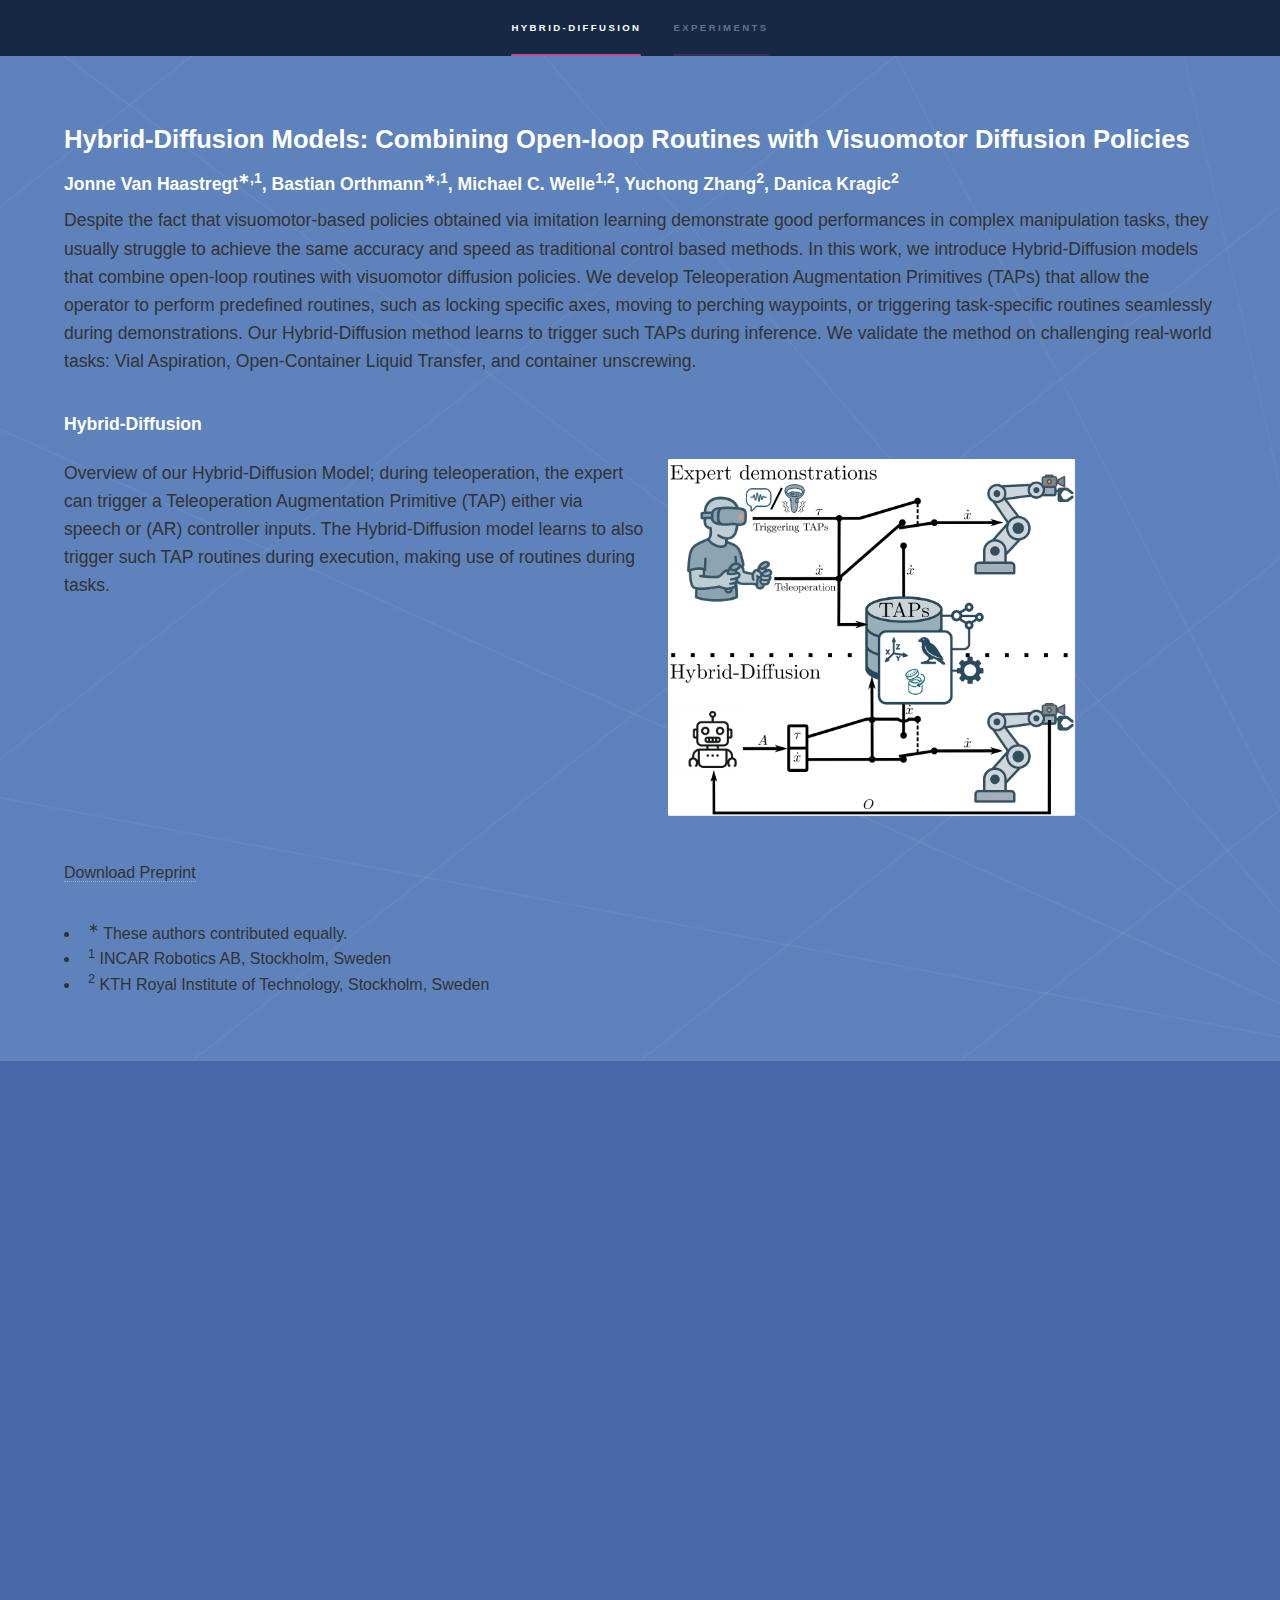
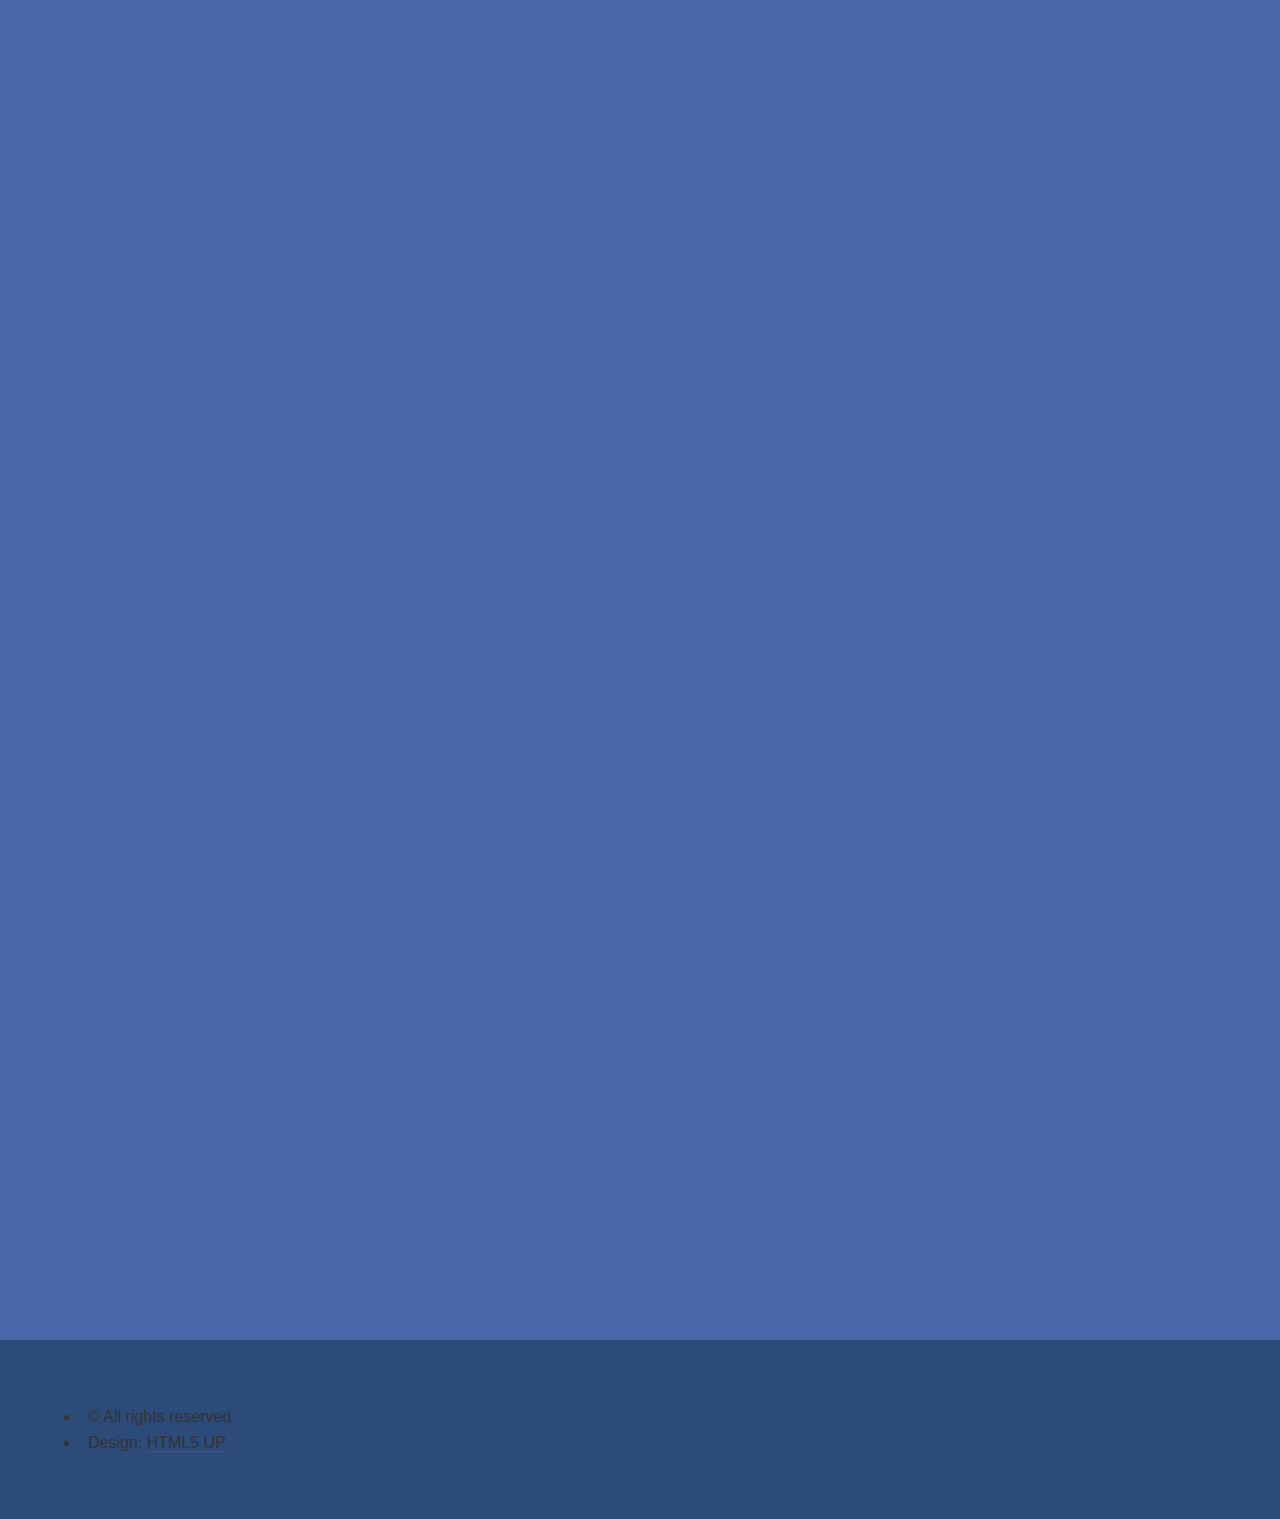
<file: index.html>
<!DOCTYPE HTML> <html> <head> <title>Hybrid-Diffusion Models: Combining Open-loop Routines with Visuomotor Diffusion Policies</title> <meta charset="utf-8" /> <meta name="viewport" content="width=device-width, initial-scale=1, user-scalable=no" /> <link rel="stylesheet" href="assets/css/main.css" /> <link rel="stylesheet" href="https://cdnjs.cloudflare.com/ajax/libs/font-awesome/4.7.0/css/font-awesome.min.css"> <link href="assets/css/llm.css" rel="stylesheet"> <noscript> <link rel="stylesheet" href="assets/css/noscript.css" /> </noscript> </head> <body class="is-preload">
<!-- Sidebar -->
<section id="sidebar">
	<div class="inner">
		<nav>
			<ul>
				<li><a href="#intro">Hybrid-Diffusion</a></li>
				<li><a href="#eval">Experiments</a></li>
			</ul>
		</nav>
	</div>
</section>

<!-- Wrapper -->
<div id="wrapper">

	<!-- Intro -->
	<section id="intro" class="wrapper style1 fullscreen fade-up">
		<div class="inner">
			<h2>Hybrid-Diffusion Models: Combining Open-loop Routines with Visuomotor Diffusion Policies</h2>
			<h3>Jonne Van Haastregt<sup>∗,1</sup>, Bastian Orthmann<sup>∗,1</sup>, Michael C. Welle<sup>1,2</sup>, Yuchong Zhang<sup>2</sup>, Danica Kragic<sup>2</sup></h3>
			<p>
				Despite the fact that visuomotor-based policies obtained via imitation learning demonstrate good performances
				in complex manipulation tasks, they usually struggle to achieve the same accuracy and speed as traditional control based methods. In this work, we introduce Hybrid-Diffusion models that combine open-loop routines with visuomotor diffusion policies.
				We develop Teleoperation Augmentation Primitives (TAPs) that allow the operator to perform predefined routines, such as locking specific axes, moving to perching waypoints, or triggering task-specific routines seamlessly during demonstrations. Our Hybrid-Diffusion method learns to trigger such TAPs during inference. We validate the method on challenging real-world tasks: Vial Aspiration, Open-Container Liquid Transfer, and container unscrewing.
			</p>

			<p style="margin:0 0 8px 0;"><strong>Hybrid-Diffusion</strong></p>

			<div style="display:flex; align-items:flex-start; column-gap:24px; flex-wrap:wrap; margin: 20px 0;">
				<div style="flex:1 1 520px; max-width:580px;">
					<p style="margin:0;">
						Overview of our Hybrid-Diffusion Model; during teleoperation, the expert can trigger a
						Teleoperation Augmentation Primitive (TAP) either via speech or (AR) controller inputs. The
						Hybrid-Diffusion model learns to also trigger such TAP routines during execution, making use
						of routines during tasks.
					</p>
				</div>

				<div style="flex:0 1 420px;">
					<img src="files/fig_1_HD.png" alt="figure explaining hybrid diffusion"
						 style="display:block; width:420px; max-width:100%; height:auto; object-fit:contain;">
				</div>
			</div>

			<p></p>
			<!--a href="files/Hybrid_diffusion_preprint.pdf" target="_blank" download="files/Hybrid_diffusion_preprint.pdf" style="color: red;">Download Preprint</a-->
			<a href="files/Hybrid_diffusion_preprint.pdf" target="_blank" download="files/Hybrid_diffusion_preprint.pdf" >Download Preprint</a>
			<p></p>
			<ul>
				<li><sup>∗</sup> These authors contributed equally.</li>
				<li><sup>1</sup> INCAR Robotics AB, Stockholm, Sweden</li>
				<li><sup>2</sup> KTH Royal Institute of Technology, Stockholm, Sweden</li>
			</ul>
		</div>
	</section>

	<!-- Eval -->
	<section id="eval" class="wrapper style3 fade-up">
		<div class="inner">
			<h2>Experiments</h2>
			<p>
				We evaluated policies trained on three tasks, among seven novel starting positions - each repeated
				three times.
			</p>

			<img src="files/result_p.png"
				alt="figure showing the results of evaluating hybrid diffusion vs baseline diffusion"
				style="display:block; width:45%; max-width:520px; height:auto; object-fit:contain; margin-bottom:18px;">

			<div class="row" style="margin-bottom:20px;">
				<h3>Open-Container Liquid Transfer</h3>

				<div style="display:flex; align-items:flex-start; column-gap:24px; flex-wrap:wrap; margin-bottom:28px;">
					<div style="flex:1 1 320px; max-width:480px;">
						<p style="margin:0;">
							The robot is equipped with a syringe. The task is to draw the liquid substances from the right chemical container and deposit them into the left container. The TAP Perching-waypoints makes this task easier as it allows the operator to always go to an initial perching waypoint, draw the liquid, activate another perching waypoint that brings the target container in clear view to deposit the liquid.
						</p>
					</div>

					<div style="flex:0 1 420px;">
						<video controls preload="auto" style="width:100%; max-width:640px; height:auto; max-height:60vh; display:block;">
							<source src="videos/syringe/explicit/demo_05.mp4" type="video/mp4">
							Your browser does not support the video tag.
						</video>
					</div>
				</div>

				<p>All experiments: <a class="button mybutton" href="open_container_liquid_transfer.html" target="_blank">Open-Container Liquid Transfer</a></p>
			</div>

			<div class="row" style="margin-bottom:20px;">
				<h3>Vial Aspiration</h3>

				<div style="display:flex; align-items:flex-start; column-gap:24px; flex-wrap:wrap; margin-bottom:28px;">
					<div style="flex:1 1 320px; max-width:480px;">
						<p style="margin:0;">
							The robot is equipped with a syringe and has to draw liquid out of a vial that is mounted on a sphere that enables arbitrary rotations (up to the point no liquid is flowing out of the vial). As the rotational alignment of the syringe needle with the vial is quite challenging the operator makes use of the Axis locking TAP - specifically to lock all rotational axes once the desired rotation is achieved.
						</p>
					</div>

					<div style="flex:0 1 420px;">
						<video controls preload="auto" style="width:100%; max-width:640px; height:auto; max-height:60vh; display:block;">
							<source src="videos/syringe_ball/explicit/demo_02.mp4" type="video/mp4">
							Your browser does not support the video tag.
						</video>
					</div>
				</div>

				<p>All experiments: <a class="button mybutton" href="vial_aspiration.html" target="_blank">Vial Aspiration</a></p>
			</div>

			<div class="row" style="margin-bottom:20px;">
				<h3>Container Unscrewing</h3>

				<div style="display:flex; align-items:flex-start; column-gap:24px; flex-wrap:wrap; margin-bottom:28px;">
					<div style="flex:1 1 320px; max-width:480px;">
						<p style="margin:0;">
							A second robot arm (not controlled by the policy) holds a container with a threaded cap. The task is to bring the robot into position over the container, grasp the lid and unscrew it from the container and place it on the table. In this task, an open-loop routine TAP, specifically an unscrewing routine, is essential for task success. The operator simply brings the robot into position, ready to grasp the lid, and triggers the TAP to initiate the routine.
						</p>
					</div>

					<div style="flex:0 1 420px;">
						<video controls preload="auto" style="width:100%; max-width:640px; height:auto; max-height:60vh; display:block;">
							<source src="videos/unscrew_cap/explicit/demo_01.mp4" type="video/mp4">
							Your browser does not support the video tag.
						</video>
					</div>
				</div>

				<p>All experiments: <a class="button mybutton" href="unscrew_cap.html" target="_blank">Container Unscrewing</a></p>
			</div>

		</div>
	</section>

</div>

<!-- Footer -->
<footer id="footer" class="wrapper style1-alt">
	<div class="inner">
		<ul class="copyright">
			<li>&copy; All rights reserved</li>
			<li>Design: <a href="http://html5up.net">HTML5 UP</a></li>
		</ul>
	</div>
</footer>

<!-- Scripts -->
<script src="assets/js/jquery.min.js"></script>
<script src="assets/js/jquery.scrollex.min.js"></script>
<script src="assets/js/jquery.scrolly.min.js"></script>
<script src="assets/js/browser.min.js"></script>
<script src="assets/js/breakpoints.min.js"></script>
<script src="assets/js/util.js"></script>
<script src="assets/js/main.js"></script>

</body> </html>
</file>
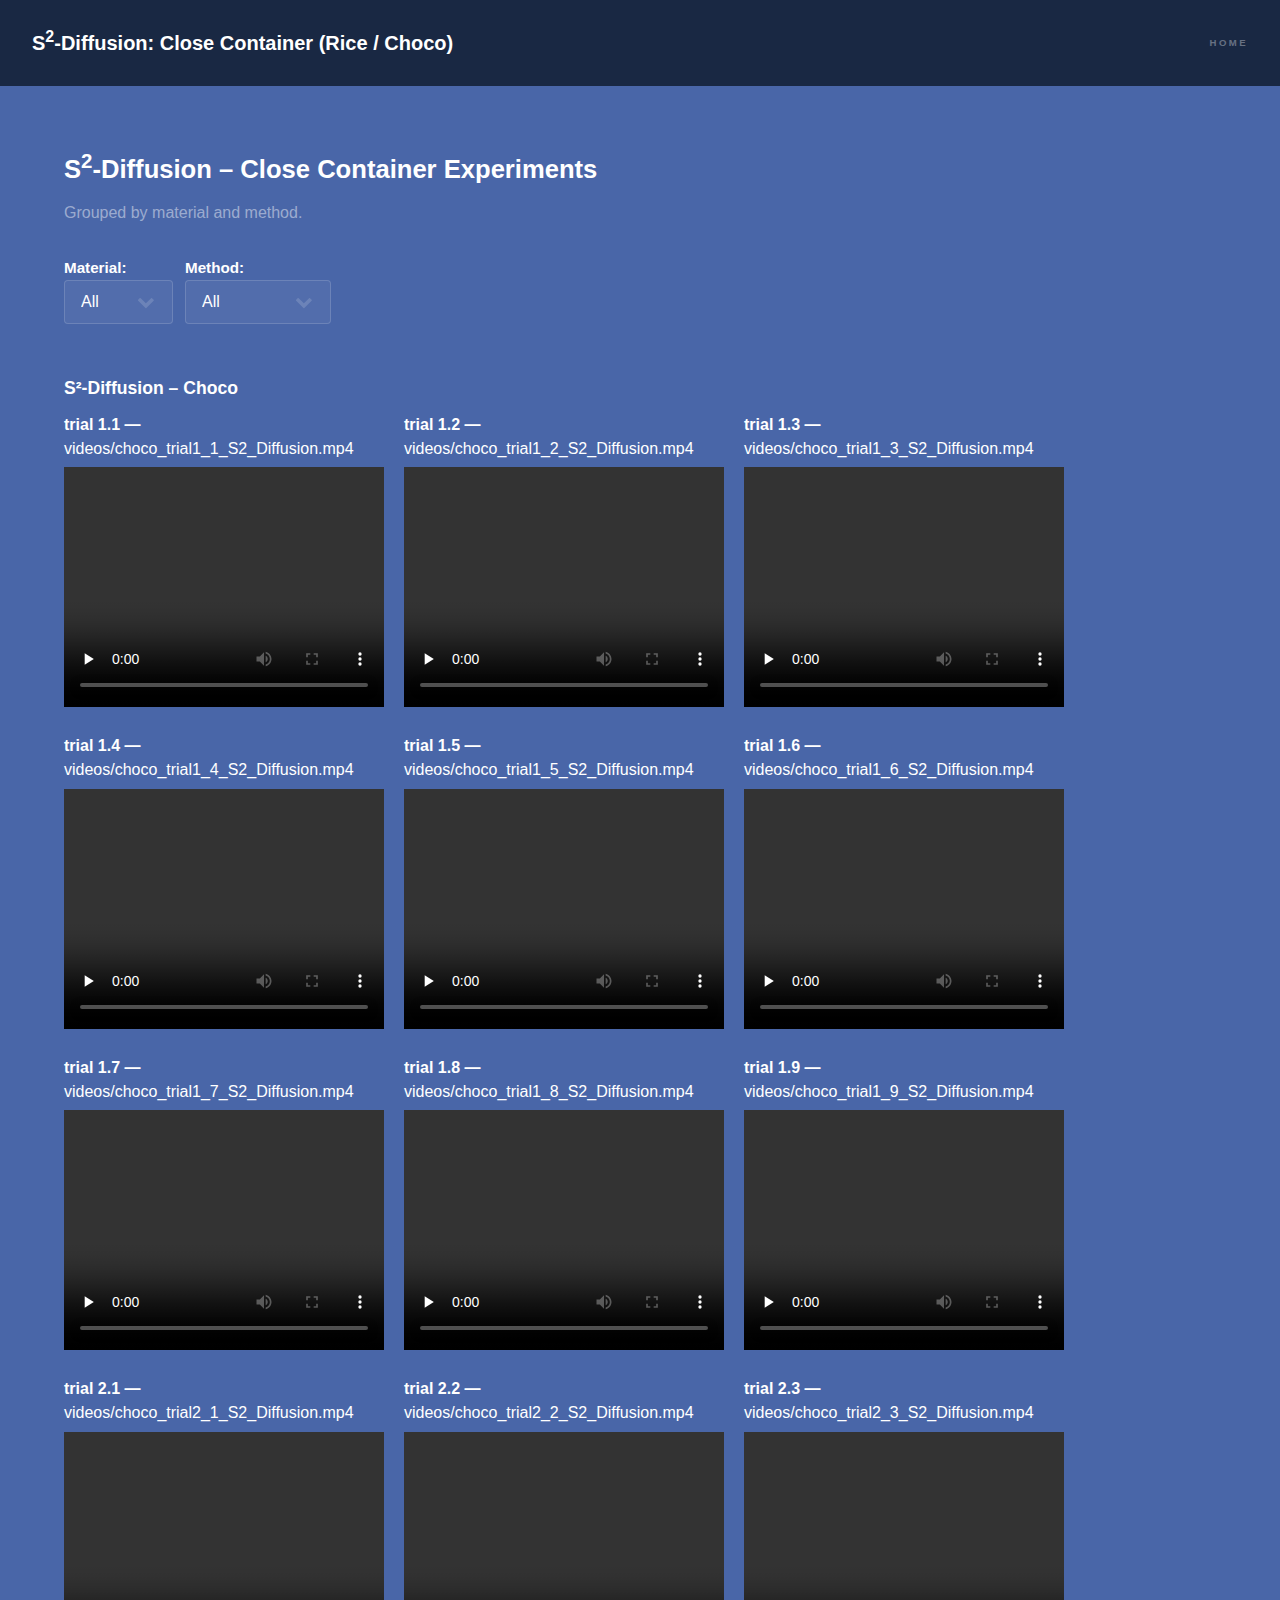
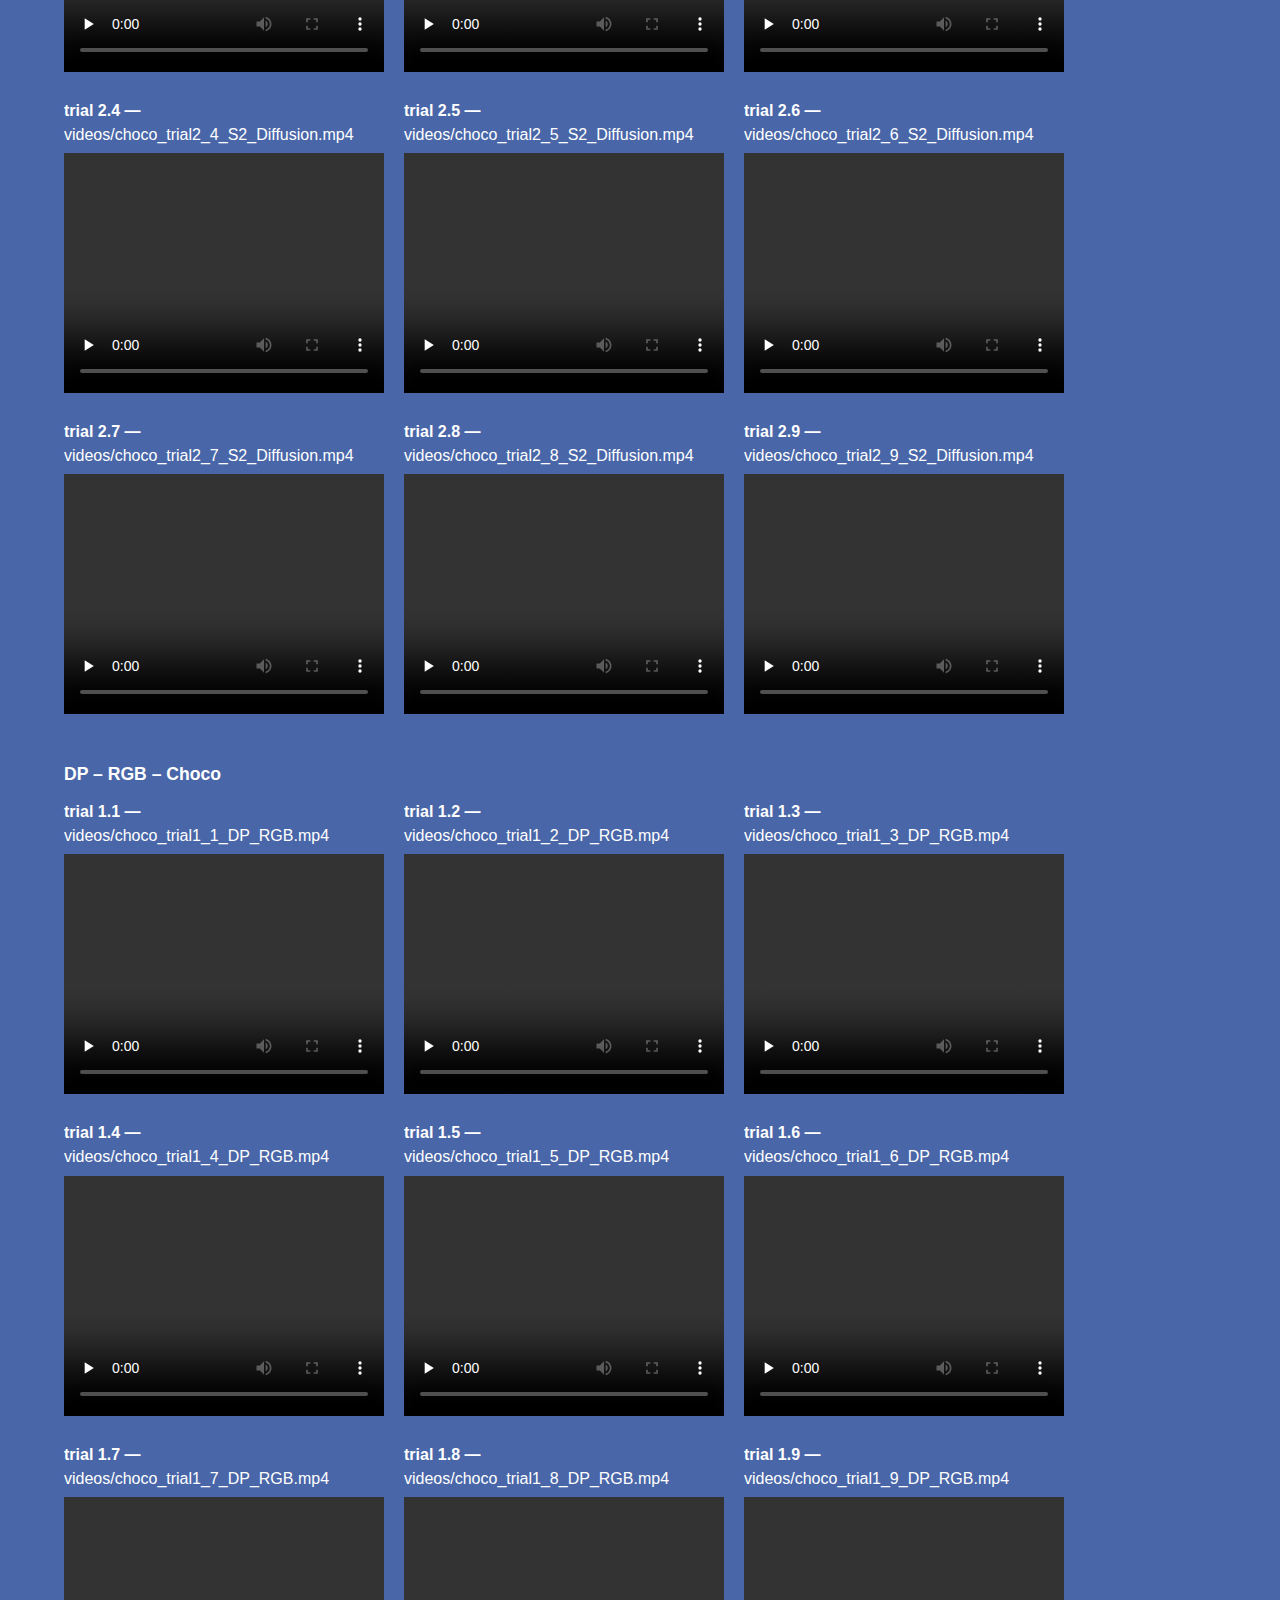
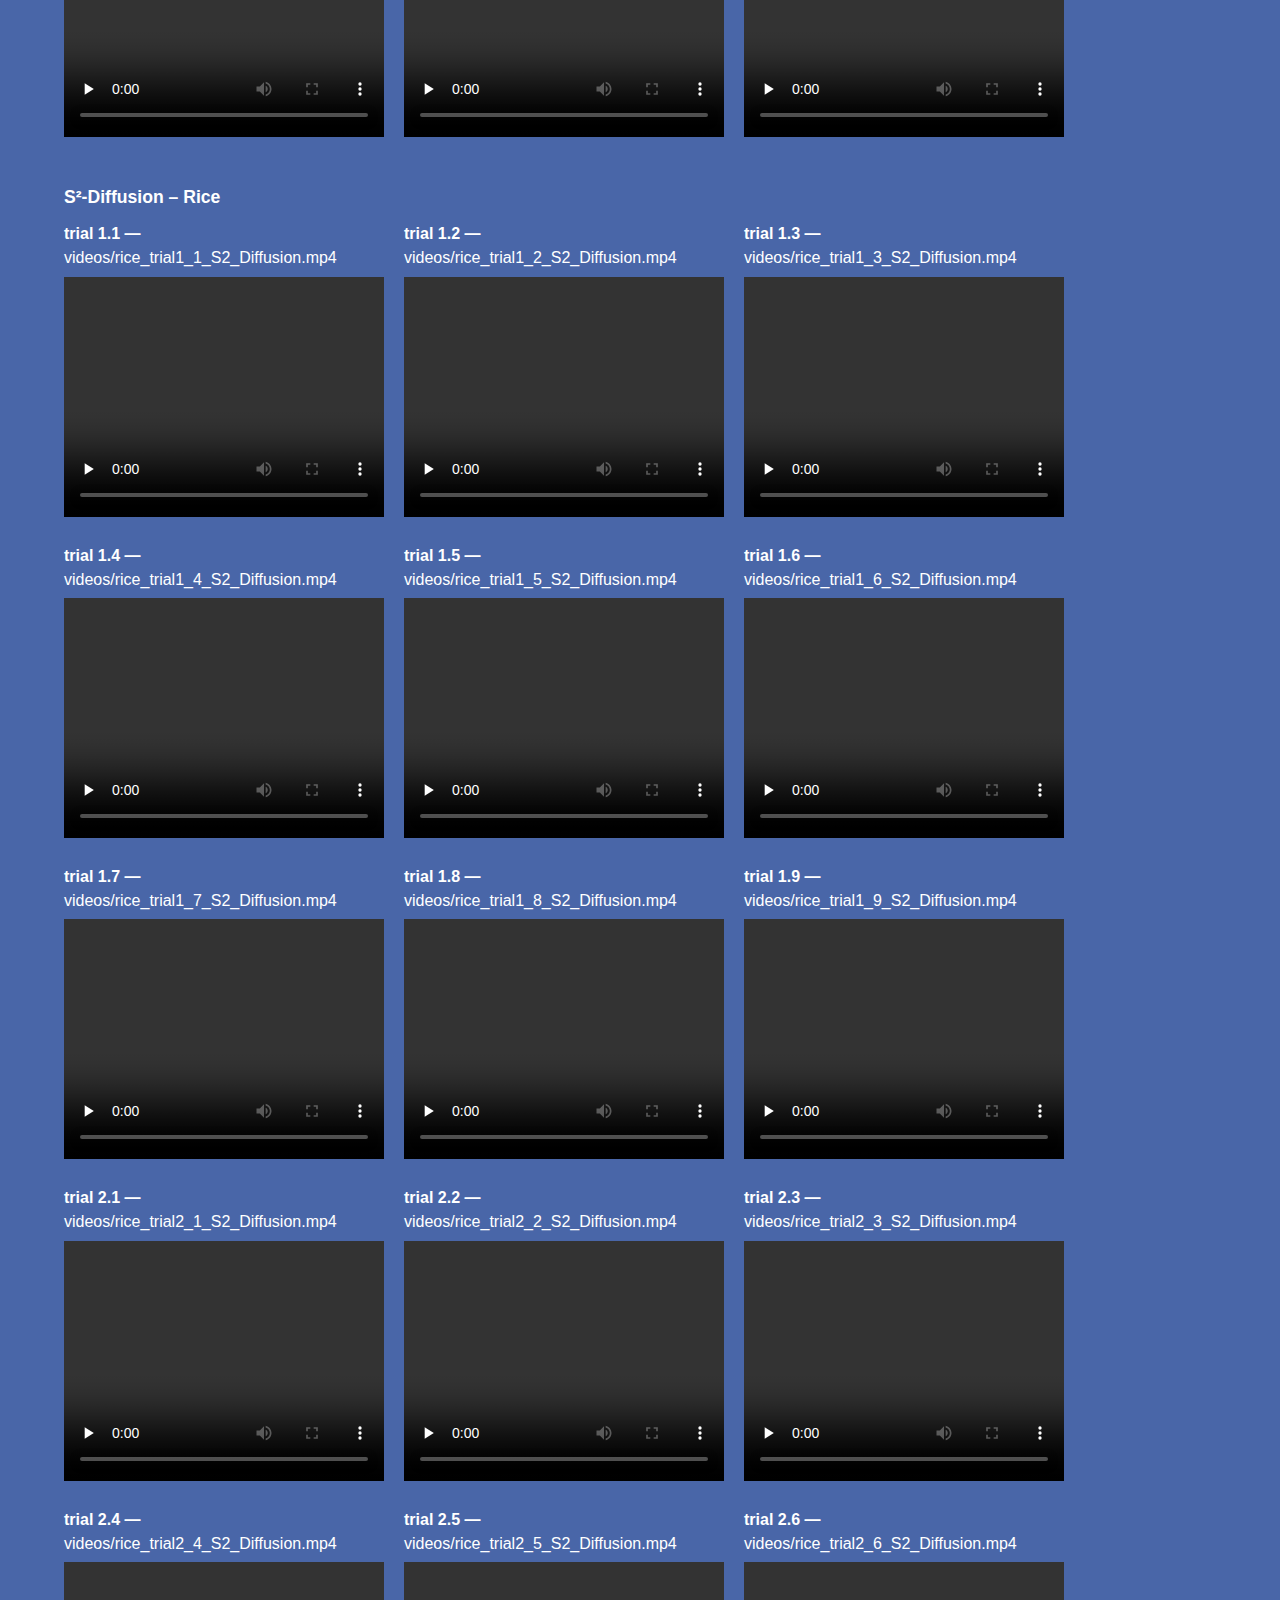
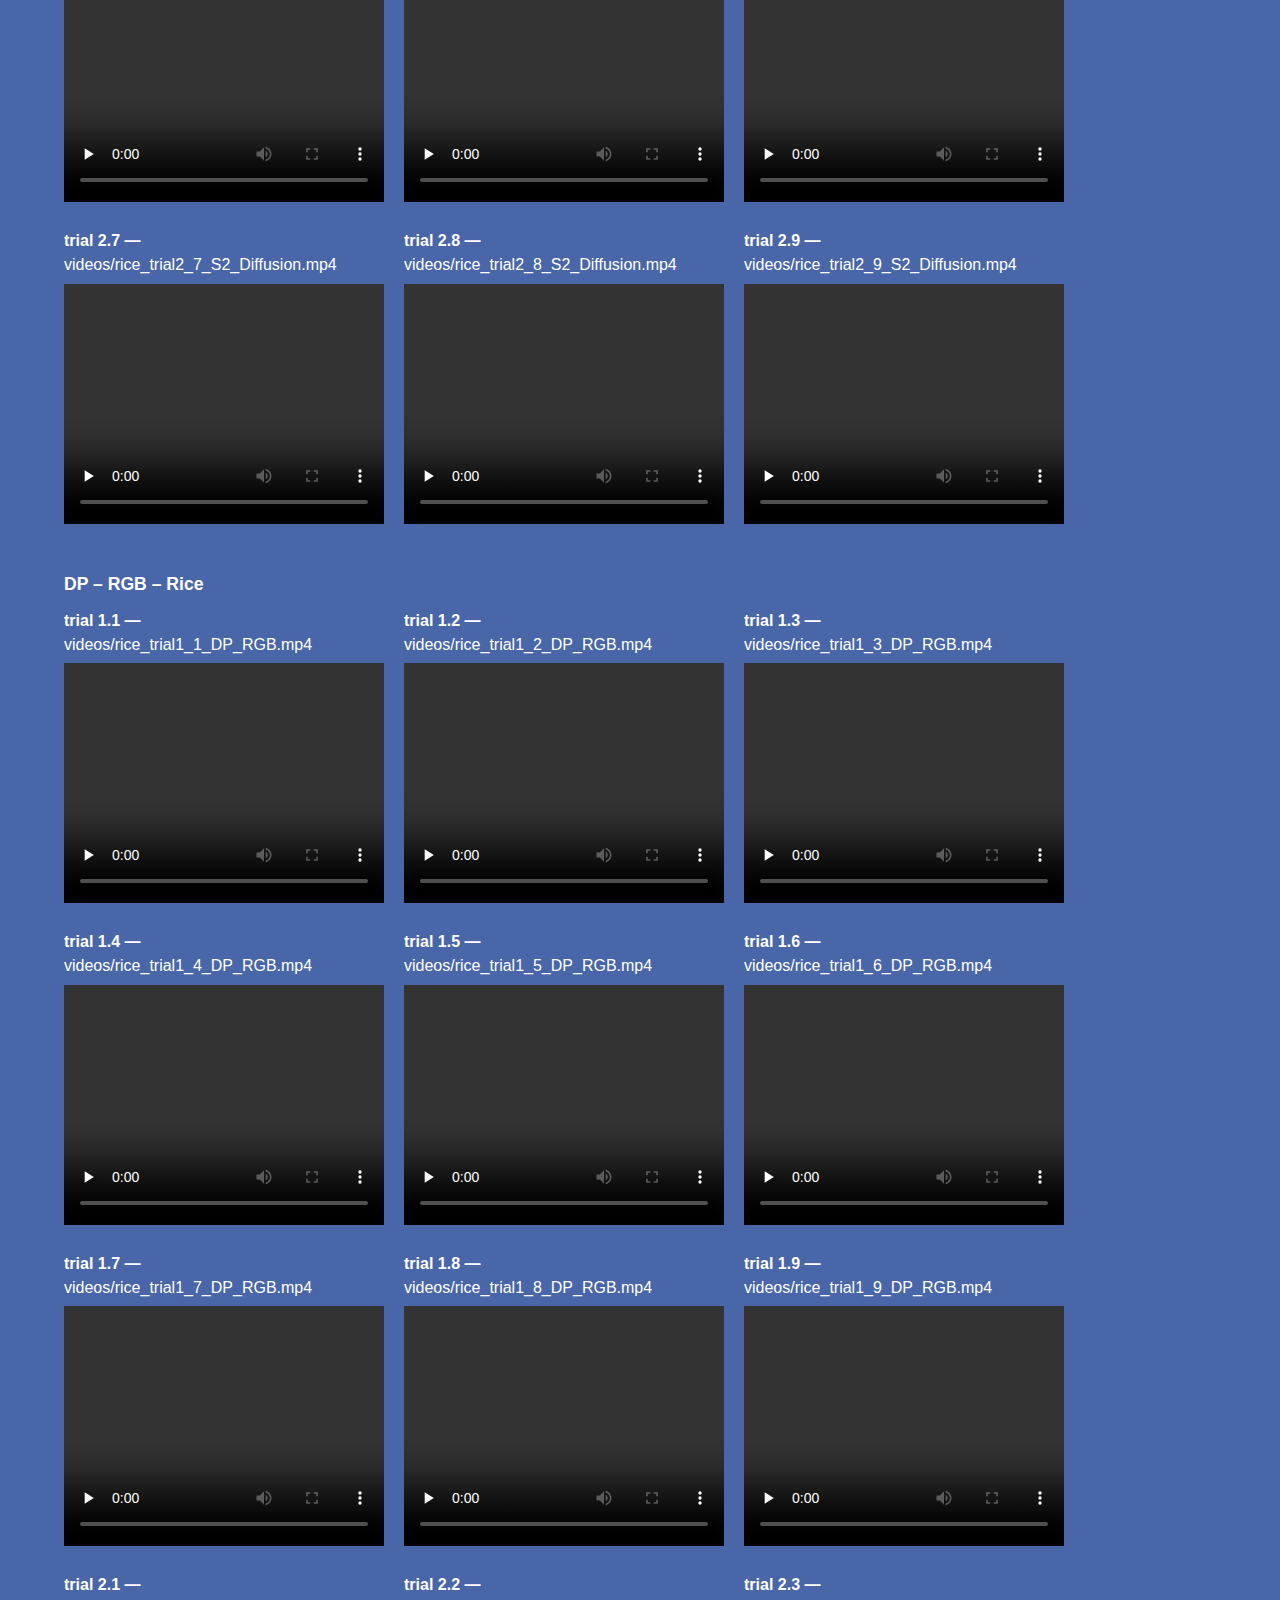
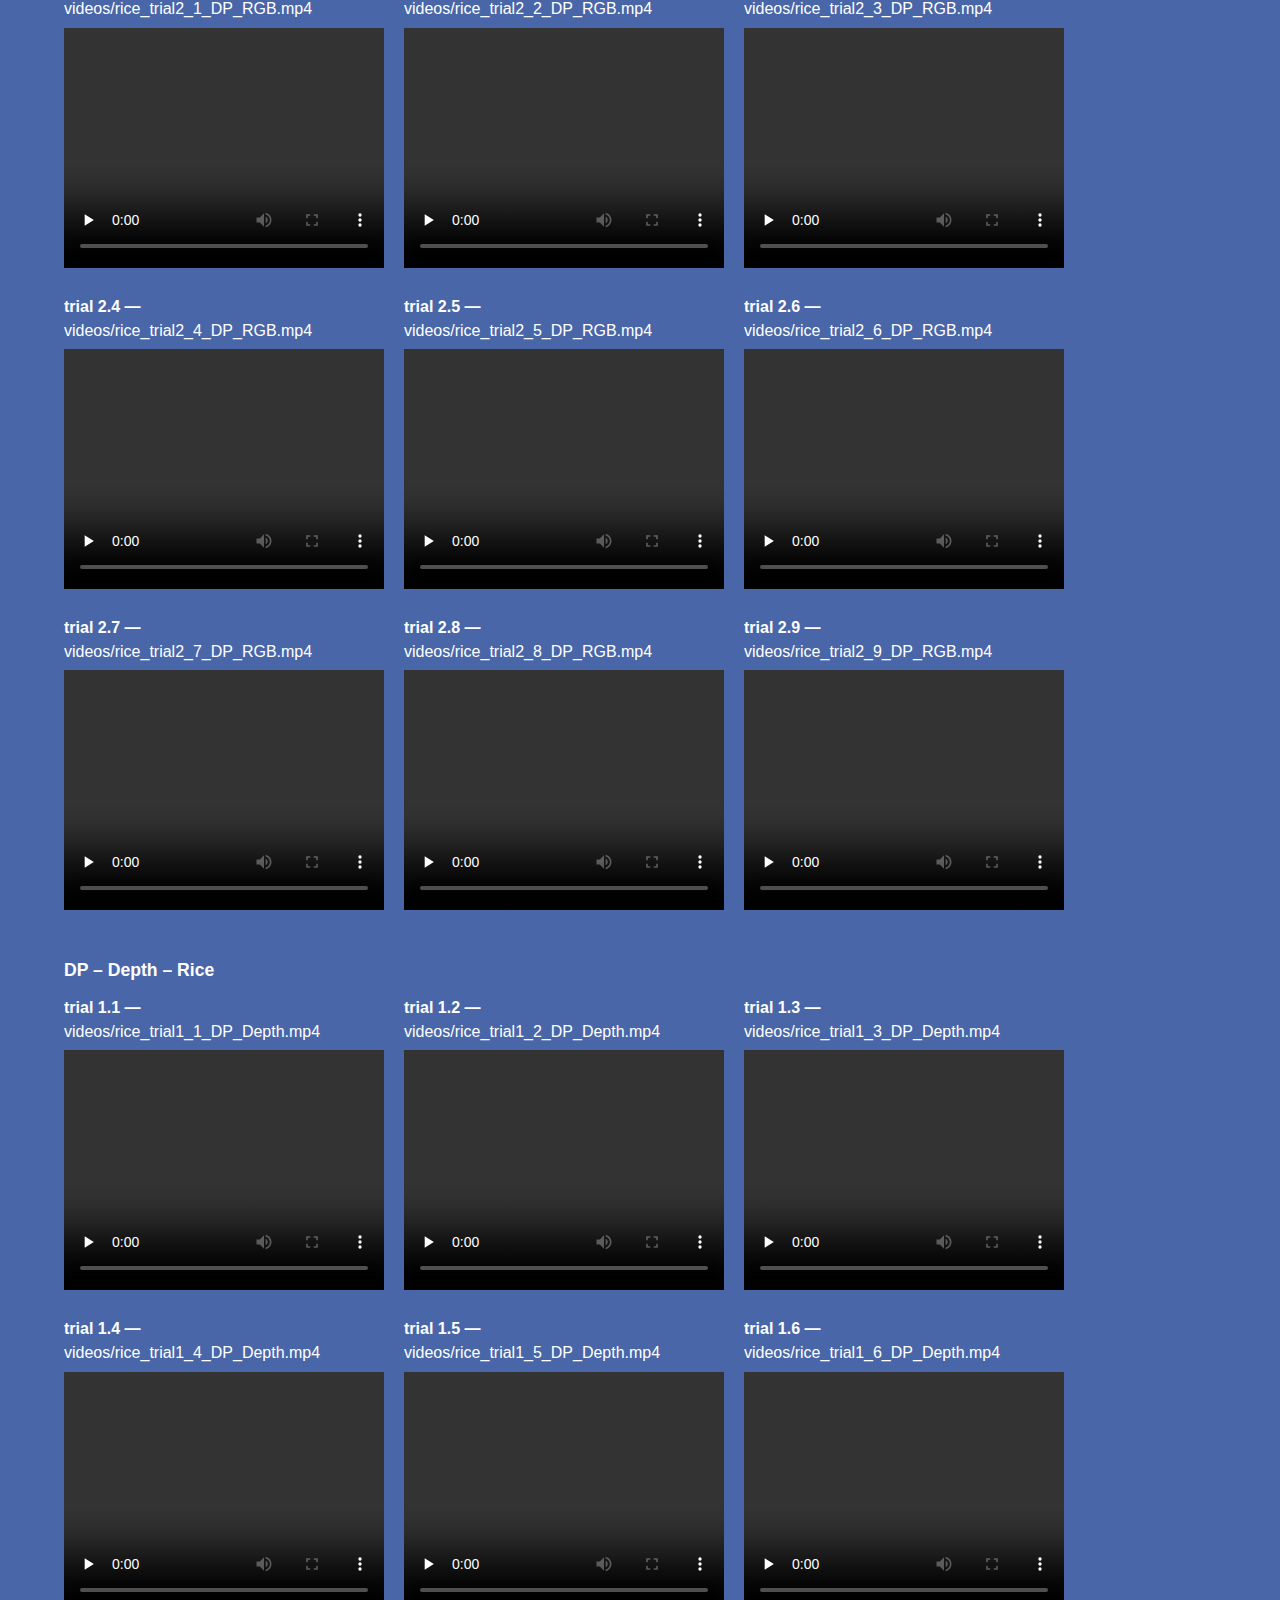
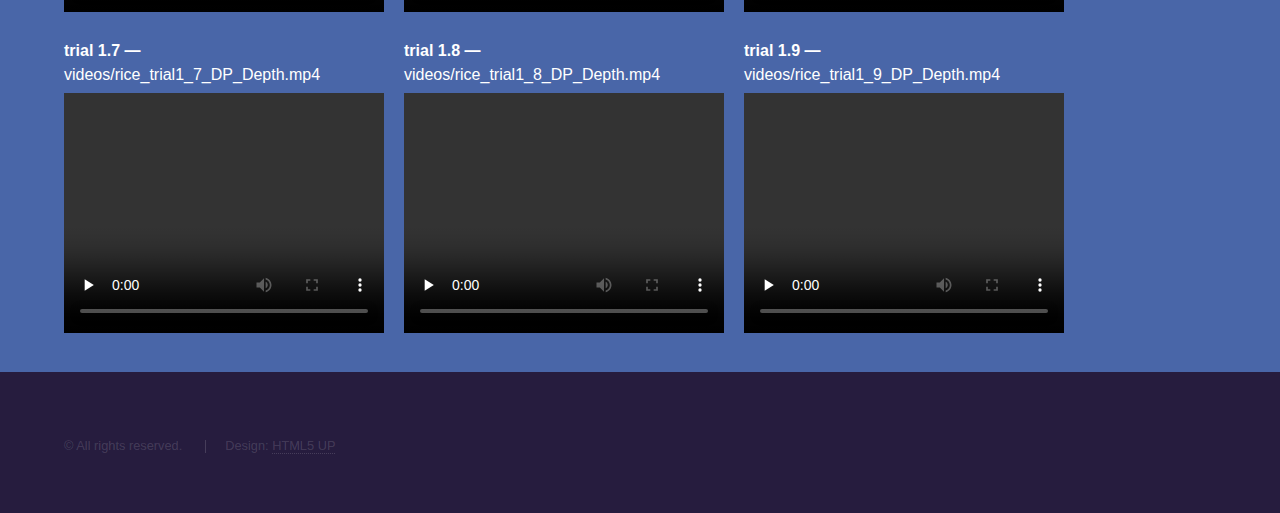
<file: close_container.html>
<!DOCTYPE HTML>
<html>
<head>
  <title>S<sup>2</sup>-Diffusion - Close Container Experiments</title>
  <meta charset="utf-8" />
  <meta name="viewport" content="width=device-width, initial-scale=1, user-scalable=no" />
  <link rel="stylesheet" href="assets/css/main.css" />
  <noscript><link rel="stylesheet" href="assets/css/noscript.css" /></noscript>
  <style>
    .category-title { width: 100%; margin-top: 40px; margin-bottom: 12px; }
    .video-grid { display: flex; flex-wrap: wrap; gap: 20px; }
    .video-item { width: 320px; }
    .video-item h4 { margin: 0 0 .4rem 0; font-weight: 600; }
    .subtle { opacity: .85; font-weight: 400; }
    .filters { display: flex; gap: 12px; align-items: center; margin: 10px 0 24px; }
    .filters label { font-size: 0.95em; }
    .hidden { display: none !important; }
  </style>
</head>
<body class="is-preload">

<header id="header">
  <a href="index.html" class="title">
    S<sup>2</sup>-Diffusion: Close Container (Rice / Choco)
  </a>
  <nav>
    <ul><li><a href="index.html">Home</a></li></ul>
  </nav>
</header>

<div id="wrapper">
  <section id="main" class="wrapper style3 spotlight">
    <div class="inner">
      <article class="work-item">
        <h2>S<sup>2</sup>-Diffusion – Close Container Experiments</h2>
        <p class="subtle">Grouped by material and method.</p>
      </article>

      <!-- Optional simple filters -->
      <div class="filters">
        <label>
          Material:
          <select id="materialFilter">
            <option value="all" selected>All</option>
            <option value="choco">Choco</option>
            <option value="rice">Rice</option>
          </select>
        </label>
        <label>
          Method:
          <select id="methodFilter">
            <option value="all" selected>All</option>
            <option value="s2">S²-Diffusion</option>
            <option value="dp_rgb">DP – RGB</option>
            <option value="dp_depth">DP – Depth</option>
          </select>
        </label>
      </div>

      <div id="video-sections"></div>
    </div>
  </section>
</div>

<footer id="footer" class="wrapper alt">
  <div class="inner">
    <ul class="menu">
      <li>&copy; All rights reserved.</li>
      <li>Design: <a href="http://html5up.net">HTML5 UP</a></li>
    </ul>
  </div>
</footer>

<!-- Scripts (keep your theme’s JS if you want scroll/animations) -->
<script src="assets/js/jquery.min.js"></script>
<script src="assets/js/jquery.scrollex.min.js"></script>
<script src="assets/js/jquery.scrolly.min.js"></script>
<script src="assets/js/browser.min.js"></script>
<script src="assets/js/breakpoints.min.js"></script>
<script src="assets/js/util.js"></script>
<script src="assets/js/main.js"></script>

<!-- Build the page from your filenames -->
<script>
  const BASE_PATH = "videos/"; // videos folder

  // Trial index helpers
  const seq = (start, end) => Array.from({ length: end - start + 1 }, (_, i) => i + start);
  const t = (set, i) => `${set}_${i}`; // e.g., t("1","3") -> "1_3"

  // Map your files into display groups
  const groups = [
    // CHOCO
    {
      title: "S²-Diffusion – Choco",
      material: "choco",
      method: "s2",
      prefix: "choco_trial",
      trials: [
        ...seq(1, 9).map(i => t("1", i)), // 1_1 ... 1_9
        ...seq(1, 9).map(i => t("2", i)), // 2_1 ... 2_9
      ],
      suffix: "_S2_Diffusion.mp4"
    },
    {
      title: "DP – RGB – Choco",
      material: "choco",
      method: "dp_rgb",
      prefix: "choco_trial",
      trials: [
        ...seq(1, 9).map(i => t("1", i)), // only 1_* for DP_RGB
      ],
      suffix: "_DP_RGB.mp4"
    },

    // RICE
    {
      title: "S²-Diffusion – Rice",
      material: "rice",
      method: "s2",
      prefix: "rice_trial",
      trials: [
        ...seq(1, 9).map(i => t("1", i)), // 1_1 ... 1_9
        ...seq(1, 9).map(i => t("2", i)), // 2_1 ... 2_9
      ],
      suffix: "_S2_Diffusion.mp4"
    },
    {
      title: "DP – RGB – Rice",
      material: "rice",
      method: "dp_rgb",
      prefix: "rice_trial",
      trials: [
        ...seq(1, 9).map(i => t("1", i)),
        ...seq(1, 9).map(i => t("2", i)),
      ],
      suffix: "_DP_RGB.mp4"
    },
    {
      title: "DP – Depth – Rice",
      material: "rice",
      method: "dp_depth",
      prefix: "rice_trial",
      trials: [
        ...seq(1, 9).map(i => t("1", i)), // only 1_* have DP_Depth
      ],
      suffix: "_DP_Depth.mp4"
    }
  ];

  const videoSections = document.getElementById("video-sections");

  // Build each group section
  groups.forEach(group => {
    const sectionId = `${group.material}_${group.method}`;
    videoSections.insertAdjacentHTML("beforeend", `
      <h3 class="category-title" data-material="${group.material}" data-method="${group.method}">${group.title}</h3>
      <div class="video-grid" id="${sectionId}" data-material="${group.material}" data-method="${group.method}"></div>
    `);

    const container = document.getElementById(sectionId);

    group.trials.forEach(trial => {
      const fileName = `${group.prefix}${trial}${group.suffix}`;
      const filePath = `${BASE_PATH}${fileName}`;

      container.insertAdjacentHTML("beforeend", `
        <div class="video-item">
          <article class="work-item">
            <h4>trial ${trial.replace('_', '.')} — <span style="font-weight:500">${filePath}</span></h4>
            <video width="320" height="240" controls preload="none" playsinline>
              <source src="${filePath}" type="video/mp4">
              Your browser does not support the video tag.
            </video>
          </article>
        </div>
      `);
    });
  });

  // Simple filters
  const materialFilter = document.getElementById("materialFilter");
  const methodFilter = document.getElementById("methodFilter");

  function applyFilters() {
    const m = materialFilter.value; // "all" | "choco" | "rice"
    const s = methodFilter.value;   // "all" | "s2" | "dp_rgb" | "dp_depth"

    document.querySelectorAll(".category-title, .video-grid").forEach(el => {
      const elM = el.getAttribute("data-material");
      const elS = el.getAttribute("data-method");
      const matchM = (m === "all") || (elM === m);
      const matchS = (s === "all") || (elS === s);
      el.classList.toggle("hidden", !(matchM && matchS));
    });
  }

  materialFilter.addEventListener("change", applyFilters);
  methodFilter.addEventListener("change", applyFilters);
  applyFilters();
</script>

</body>
</html>
</file>
<file: assets/css/llm.css>
/* .trial {
    display: flex;
    flex-direction: row;
}

.img {

}

.text_container {
    display: flex;
    flex-direction: column;
    justify-content: center;
    align-items: center;
}

.prompt {

}

.response {
    
}

p {
    font-size: 16px;
    text-align: left;
}
.correct {
    color: green;
}

.incorrect {
    color: red;
} */

body {
    font-family: 'Arial', sans-serif;
    background-color: #F4F4F4
;
    color: #333;
    line-height: 1.6;
    margin: 0;
    padding: 0;
}.trial {
    background-color: #FFFFFF
;
    border-radius: 8px;
    box-shadow: 0 2px 5px rgba(0, 0, 0, 0.1);
    margin: 20px auto;
    padding: 20px;
    max-width: 800px;
}.img img {
    width: 100%;
    height: auto;
    border-radius: 5px;
}.text_container {
    margin-top: 20px;
}.text_container h3 {
    color: #007BFF
;
    margin-bottom: 15px;
}.prompt, .response {
    font-size: 16px;
    margin-bottom: 10px;
    white-space: pre-line;
    
}.prompt {
    color: #555;
}.response {
    color: #333;
    background-color: #E9ECEF
;
    border-left: 4px solid #007BFF
;
    padding: 5px 10px;
    border-radius: 4px;
}.correct {
    color: #28A745
;
    font-weight: bold;
}.incorrect {
    color: #DC3545
;
    font-weight: bold;
}p[class^="prompt"]:empty, p[class^="response"]:empty {
    display: none;
}
</file>
<file: assets/css/noscript.css>
/*
	Hyperspace by HTML5 UP
	html5up.net | @ajlkn
	Free for personal and commercial use under the CCA 3.0 license (html5up.net/license)
*/

/* Spotlights */

	.spotlights > section > .image:before {
		opacity: 0 !important;
	}

	.spotlights > section > .content > .inner {
		-moz-transform: none !important;
		-webkit-transform: none !important;
		-ms-transform: none !important;
		transform: none !important;
		opacity: 1 !important;
	}

/* Wrapper */

	.wrapper > .inner {
		opacity: 1 !important;
		-moz-transform: none !important;
		-webkit-transform: none !important;
		-ms-transform: none !important;
		transform: none !important;
	}

/* Sidebar */

	#sidebar > .inner {
		opacity: 1 !important;
	}

	#sidebar nav > ul > li {
		-moz-transform: none !important;
		-webkit-transform: none !important;
		-ms-transform: none !important;
		transform: none !important;
		opacity: 1 !important;
	}
</file>
<file: assets/css/main.css>
@import url(fontawesome-all.min.css);

/*
	Hyperspace by HTML5 UP
	html5up.net | @ajlkn
	Free for personal and commercial use under the CCA 3.0 license (html5up.net/license)
*/

html, body, div, span, applet, object,
iframe, h1, h2, h3, h4, h5, h6, p, blockquote,
pre, a, abbr, acronym, address, big, cite,
code, del, dfn, em, img, ins, kbd, q, s, samp,
small, strike, strong, sub, sup, tt, var, b,
u, i, center, dl, dt, dd, ol, ul, li, fieldset,
form, label, legend, table, caption, tbody,
tfoot, thead, tr, th, td, article, aside,
canvas, details, embed, figure, figcaption,
footer, header, hgroup, menu, nav, output, ruby,
section, summary, time, mark, audio, video {
	margin: 0;
	padding: 0;
	border: 0;
	font-size: 100%;
	font: inherit;
	vertical-align: baseline;}

article, aside, details, figcaption, figure,
footer, header, hgroup, menu, nav, section {
	display: block;}

body {
	line-height: 1;
}

ol, ul {
	list-style: none;
}

blockquote, q {
	quotes: none;
}

	blockquote:before, blockquote:after, q:before, q:after {
		content: '';
		content: none;
	}

table {
	border-collapse: collapse;
	border-spacing: 0;
}

body {
	-webkit-text-size-adjust: none;
}

mark {
	background-color: transparent;
	color: inherit;
}

input::-moz-focus-inner {
	border: 0;
	padding: 0;
}

input, select, textarea {
	-moz-appearance: none;
	-webkit-appearance: none;
	-ms-appearance: none;
	appearance: none;
}

/* Basic */

	@-ms-viewport {
		width: device-width;
	}

	body {
		-ms-overflow-style: scrollbar;
	}

	@media screen and (max-width: 480px) {

		html, body {
			min-width: 320px;
		}

	}

	html {
		box-sizing: border-box;
	}

	*, *:before, *:after {
		box-sizing: inherit;
	}

	body {
		background: #312450;
	}

		body.is-preload *, body.is-preload *:before, body.is-preload *:after {
			-moz-animation: none !important;
			-webkit-animation: none !important;
			-ms-animation: none !important;
			animation: none !important;
			-moz-transition: none !important;
			-webkit-transition: none !important;
			-ms-transition: none !important;
			transition: none !important;
		}

/* Type */

	body, input, select, textarea {
		color: rgba(255, 255, 255, 0.55);
		font-family: Arial, Helvetica, sans-serif;
		font-size: 15pt;
		font-weight: normal;
		line-height: 1.5;
	}

		@media screen and (max-width: 1680px) {

			body, input, select, textarea {
				font-size: 13pt;
			}

		}

		@media screen and (max-width: 1280px) {

			body, input, select, textarea {
				font-size: 12pt;
			}

		}

		@media screen and (max-width: 360px) {

			body, input, select, textarea {
				font-size: 11pt;
			}

		}

	a {
		-moz-transition: color 0.2s ease, border-bottom-color 0.2s ease;
		-webkit-transition: color 0.2s ease, border-bottom-color 0.2s ease;
		-ms-transition: color 0.2s ease, border-bottom-color 0.2s ease;
		transition: color 0.2s ease, border-bottom-color 0.2s ease;
		border-bottom: dotted 1px rgba(255, 255, 255, 0.35);
		color: inherit;
		text-decoration: none;
	}

		a:hover {
			border-bottom-color: transparent;
			color: #ffffff;
		}

	strong, b {
		color: #ffffff;
		font-weight: bold;
	}

	em, i {
		font-style: italic;
	}

	p {
		margin: 0 0 2em 0;
	}

	h1, h2, h3, h4, h5, h6 {
		color: #ffffff;
		font-weight: bold;
		line-height: 1.5;
		margin: 0 0 0.5em 0;
	}

		h1 a, h2 a, h3 a, h4 a, h5 a, h6 a {
			color: inherit;
			text-decoration: none;
		}

	h1 {
		font-size: 2.75em;
	}

		h1.major {
			margin: 0 0 1.3em 0;
			position: relative;
			padding-bottom: 0.35em;
		}

			h1.major:after {
				background-image: -moz-linear-gradient(to right, #5e42a6, #b74e91);
				background-image: -webkit-linear-gradient(to right, #5e42a6, #b74e91);
				background-image: -ms-linear-gradient(to right, #5e42a6, #b74e91);
				background-image: linear-gradient(to right, #5e42a6, #b74e91);
				-moz-transition: max-width 0.2s ease;
				-webkit-transition: max-width 0.2s ease;
				-ms-transition: max-width 0.2s ease;
				transition: max-width 0.2s ease;
				border-radius: 0.2em;
				bottom: 0;
				content: '';
				height: 0.05em;
				position: absolute;
				right: 0;
				width: 100%;
			}

	h2 {
		font-size: 1.6em;
	}

	h3 {
		font-size: 1.1em;
	}

	h4 {
		font-size: 1em;
	}

	h5 {
		font-size: 0.8em;
	}

	h6 {
		font-size: 0.6em;
	}

	@media screen and (max-width: 736px) {

		h1 {
			font-size: 2em;
		}

		h2 {
			font-size: 1.25em;
		}

		h3 {
			font-size: 1em;
		}

		h4 {
			font-size: 0.8em;
		}

		h5 {
			font-size: 0.6em;
		}

		h6 {
			font-size: 0.6em;
		}

	}

	sub {
		font-size: 0.8em;
		position: relative;
		top: 0.5em;
	}

	sup {
		font-size: 0.8em;
		position: relative;
		top: -0.5em;
	}

	blockquote {
		border-left: solid 4px rgba(255, 255, 255, 0.15);
		font-style: italic;
		margin: 0 0 2em 0;
		padding: 0.5em 0 0.5em 2em;
	}

	code {
		background: rgba(255, 255, 255, 0.05);
		border-radius: 0.25em;
		border: solid 1px rgba(255, 255, 255, 0.15);
		font-family: "Courier New", monospace;
		font-size: 0.9em;
		margin: 0 0.25em;
		padding: 0.25em 0.65em;
	}

	pre {
		-webkit-overflow-scrolling: touch;
		font-family: "Courier New", monospace;
		font-size: 0.9em;
		margin: 0 0 2em 0;
	}

		pre code {
			display: block;
			line-height: 1.75em;
			padding: 1em 1.5em;
			overflow-x: auto;
		}

	hr {
		border: 0;
		border-bottom: solid 1px rgba(255, 255, 255, 0.15);
		margin: 2em 0;
	}

		hr.major {
			margin: 3em 0;
		}

	.align-left {
		text-align: left;
	}

	.align-center {
		text-align: center;
	}

	.align-right {
		text-align: right;
	}

/* Row */

	.row {
		display: flex;
		flex-wrap: wrap;
		box-sizing: border-box;
		align-items: stretch;
	}

		.row > * {
			box-sizing: border-box;
		}

		.row.gtr-uniform > * > :last-child {
			margin-bottom: 0;
		}

		.row.aln-left {
			justify-content: flex-start;
		}

		.row.aln-center {
			justify-content: center;
		}

		.row.aln-right {
			justify-content: flex-end;
		}

		.row.aln-top {
			align-items: flex-start;
		}

		.row.aln-middle {
			align-items: center;
		}

		.row.aln-bottom {
			align-items: flex-end;
		}

		.row > .imp {
			order: -1;
		}

		.row > .col-1 {
			width: 8.33333%;
		}

		.row > .off-1 {
			margin-left: 8.33333%;
		}

		.row > .col-2 {
			width: 16.66667%;
		}

		.row > .off-2 {
			margin-left: 16.66667%;
		}

		.row > .col-3 {
			width: 25%;
		}

		.row > .off-3 {
			margin-left: 25%;
		}

		.row > .col-4 {
			width: 33.33333%;
		}

		.row > .off-4 {
			margin-left: 33.33333%;
		}

		.row > .col-5 {
			width: 41.66667%;
		}

		.row > .off-5 {
			margin-left: 41.66667%;
		}

		.row > .col-6 {
			width: 50%;
		}

		.row > .off-6 {
			margin-left: 50%;
		}

		.row > .col-7 {
			width: 58.33333%;
		}

		.row > .off-7 {
			margin-left: 58.33333%;
		}

		.row > .col-8 {
			width: 66.66667%;
		}

		.row > .off-8 {
			margin-left: 66.66667%;
		}

		.row > .col-9 {
			width: 75%;
		}

		.row > .off-9 {
			margin-left: 75%;
		}

		.row > .col-10 {
			width: 83.33333%;
		}

		.row > .off-10 {
			margin-left: 83.33333%;
		}

		.row > .col-11 {
			width: 91.66667%;
		}

		.row > .off-11 {
			margin-left: 91.66667%;
		}

		.row > .col-12 {
			width: 100%;
		}

		.row > .off-12 {
			margin-left: 100%;
		}

		.row.gtr-0 {
			margin-top: 0;
			margin-left: 0em;
		}

			.row.gtr-0 > * {
				padding: 0 0 0 0em;
			}

			.row.gtr-0.gtr-uniform {
				margin-top: 0em;
			}

				.row.gtr-0.gtr-uniform > * {
					padding-top: 0em;
				}

		.row.gtr-25 {
			margin-top: 0;
			margin-left: -0.375em;
		}

			.row.gtr-25 > * {
				padding: 0 0 0 0.375em;
			}

			.row.gtr-25.gtr-uniform {
				margin-top: -0.375em;
			}

				.row.gtr-25.gtr-uniform > * {
					padding-top: 0.375em;
				}

		.row.gtr-50 {
			margin-top: 0;
			margin-left: -0.75em;
		}

			.row.gtr-50 > * {
				padding: 0 0 0 0.75em;
			}

			.row.gtr-50.gtr-uniform {
				margin-top: -0.75em;
			}

				.row.gtr-50.gtr-uniform > * {
					padding-top: 0.75em;
				}

		.row {
			margin-top: 0;
			margin-left: -1.5em;
		}

			.row > * {
				padding: 0 0 0 1.5em;
			}

			.row.gtr-uniform {
				margin-top: -1.5em;
			}

				.row.gtr-uniform > * {
					padding-top: 1.5em;
				}

		.row.gtr-150 {
			margin-top: 0;
			margin-left: -2.25em;
		}

			.row.gtr-150 > * {
				padding: 0 0 0 2.25em;
			}

			.row.gtr-150.gtr-uniform {
				margin-top: -2.25em;
			}

				.row.gtr-150.gtr-uniform > * {
					padding-top: 2.25em;
				}

		.row.gtr-200 {
			margin-top: 0;
			margin-left: -3em;
		}

			.row.gtr-200 > * {
				padding: 0 0 0 3em;
			}

			.row.gtr-200.gtr-uniform {
				margin-top: -3em;
			}

				.row.gtr-200.gtr-uniform > * {
					padding-top: 3em;
				}

		@media screen and (max-width: 1680px) {

			.row {
				display: flex;
				flex-wrap: wrap;
				box-sizing: border-box;
				align-items: stretch;
			}

				.row > * {
					box-sizing: border-box;
				}

				.row.gtr-uniform > * > :last-child {
					margin-bottom: 0;
				}

				.row.aln-left {
					justify-content: flex-start;
				}

				.row.aln-center {
					justify-content: center;
				}

				.row.aln-right {
					justify-content: flex-end;
				}

				.row.aln-top {
					align-items: flex-start;
				}

				.row.aln-middle {
					align-items: center;
				}

				.row.aln-bottom {
					align-items: flex-end;
				}

				.row > .imp-xlarge {
					order: -1;
				}

				.row > .col-1-xlarge {
					width: 8.33333%;
				}

				.row > .off-1-xlarge {
					margin-left: 8.33333%;
				}

				.row > .col-2-xlarge {
					width: 16.66667%;
				}

				.row > .off-2-xlarge {
					margin-left: 16.66667%;
				}

				.row > .col-3-xlarge {
					width: 25%;
				}

				.row > .off-3-xlarge {
					margin-left: 25%;
				}

				.row > .col-4-xlarge {
					width: 33.33333%;
				}

				.row > .off-4-xlarge {
					margin-left: 33.33333%;
				}

				.row > .col-5-xlarge {
					width: 41.66667%;
				}

				.row > .off-5-xlarge {
					margin-left: 41.66667%;
				}

				.row > .col-6-xlarge {
					width: 50%;
				}

				.row > .off-6-xlarge {
					margin-left: 50%;
				}

				.row > .col-7-xlarge {
					width: 58.33333%;
				}

				.row > .off-7-xlarge {
					margin-left: 58.33333%;
				}

				.row > .col-8-xlarge {
					width: 66.66667%;
				}

				.row > .off-8-xlarge {
					margin-left: 66.66667%;
				}

				.row > .col-9-xlarge {
					width: 75%;
				}

				.row > .off-9-xlarge {
					margin-left: 75%;
				}

				.row > .col-10-xlarge {
					width: 83.33333%;
				}

				.row > .off-10-xlarge {
					margin-left: 83.33333%;
				}

				.row > .col-11-xlarge {
					width: 91.66667%;
				}

				.row > .off-11-xlarge {
					margin-left: 91.66667%;
				}

				.row > .col-12-xlarge {
					width: 100%;
				}

				.row > .off-12-xlarge {
					margin-left: 100%;
				}

				.row.gtr-0 {
					margin-top: 0;
					margin-left: 0em;
				}

					.row.gtr-0 > * {
						padding: 0 0 0 0em;
					}

					.row.gtr-0.gtr-uniform {
						margin-top: 0em;
					}

						.row.gtr-0.gtr-uniform > * {
							padding-top: 0em;
						}

				.row.gtr-25 {
					margin-top: 0;
					margin-left: -0.375em;
				}

					.row.gtr-25 > * {
						padding: 0 0 0 0.375em;
					}

					.row.gtr-25.gtr-uniform {
						margin-top: -0.375em;
					}

						.row.gtr-25.gtr-uniform > * {
							padding-top: 0.375em;
						}

				.row.gtr-50 {
					margin-top: 0;
					margin-left: -0.75em;
				}

					.row.gtr-50 > * {
						padding: 0 0 0 0.75em;
					}

					.row.gtr-50.gtr-uniform {
						margin-top: -0.75em;
					}

						.row.gtr-50.gtr-uniform > * {
							padding-top: 0.75em;
						}

				.row {
					margin-top: 0;
					margin-left: -1.5em;
				}

					.row > * {
						padding: 0 0 0 1.5em;
					}

					.row.gtr-uniform {
						margin-top: -1.5em;
					}

						.row.gtr-uniform > * {
							padding-top: 1.5em;
						}

				.row.gtr-150 {
					margin-top: 0;
					margin-left: -2.25em;
				}

					.row.gtr-150 > * {
						padding: 0 0 0 2.25em;
					}

					.row.gtr-150.gtr-uniform {
						margin-top: -2.25em;
					}

						.row.gtr-150.gtr-uniform > * {
							padding-top: 2.25em;
						}

				.row.gtr-200 {
					margin-top: 0;
					margin-left: -3em;
				}

					.row.gtr-200 > * {
						padding: 0 0 0 3em;
					}

					.row.gtr-200.gtr-uniform {
						margin-top: -3em;
					}

						.row.gtr-200.gtr-uniform > * {
							padding-top: 3em;
						}

		}

		@media screen and (max-width: 1280px) {

			.row {
				display: flex;
				flex-wrap: wrap;
				box-sizing: border-box;
				align-items: stretch;
			}

				.row > * {
					box-sizing: border-box;
				}

				.row.gtr-uniform > * > :last-child {
					margin-bottom: 0;
				}

				.row.aln-left {
					justify-content: flex-start;
				}

				.row.aln-center {
					justify-content: center;
				}

				.row.aln-right {
					justify-content: flex-end;
				}

				.row.aln-top {
					align-items: flex-start;
				}

				.row.aln-middle {
					align-items: center;
				}

				.row.aln-bottom {
					align-items: flex-end;
				}

				.row > .imp-large {
					order: -1;
				}

				.row > .col-1-large {
					width: 8.33333%;
				}

				.row > .off-1-large {
					margin-left: 8.33333%;
				}

				.row > .col-2-large {
					width: 16.66667%;
				}

				.row > .off-2-large {
					margin-left: 16.66667%;
				}

				.row > .col-3-large {
					width: 25%;
				}

				.row > .off-3-large {
					margin-left: 25%;
				}

				.row > .col-4-large {
					width: 33.33333%;
				}

				.row > .off-4-large {
					margin-left: 33.33333%;
				}

				.row > .col-5-large {
					width: 41.66667%;
				}

				.row > .off-5-large {
					margin-left: 41.66667%;
				}

				.row > .col-6-large {
					width: 50%;
				}

				.row > .off-6-large {
					margin-left: 50%;
				}

				.row > .col-7-large {
					width: 58.33333%;
				}

				.row > .off-7-large {
					margin-left: 58.33333%;
				}

				.row > .col-8-large {
					width: 66.66667%;
				}

				.row > .off-8-large {
					margin-left: 66.66667%;
				}

				.row > .col-9-large {
					width: 75%;
				}

				.row > .off-9-large {
					margin-left: 75%;
				}

				.row > .col-10-large {
					width: 83.33333%;
				}

				.row > .off-10-large {
					margin-left: 83.33333%;
				}

				.row > .col-11-large {
					width: 91.66667%;
				}

				.row > .off-11-large {
					margin-left: 91.66667%;
				}

				.row > .col-12-large {
					width: 100%;
				}

				.row > .off-12-large {
					margin-left: 100%;
				}

				.row.gtr-0 {
					margin-top: 0;
					margin-left: 0em;
				}

					.row.gtr-0 > * {
						padding: 0 0 0 0em;
					}

					.row.gtr-0.gtr-uniform {
						margin-top: 0em;
					}

						.row.gtr-0.gtr-uniform > * {
							padding-top: 0em;
						}

				.row.gtr-25 {
					margin-top: 0;
					margin-left: -0.375em;
				}

					.row.gtr-25 > * {
						padding: 0 0 0 0.375em;
					}

					.row.gtr-25.gtr-uniform {
						margin-top: -0.375em;
					}

						.row.gtr-25.gtr-uniform > * {
							padding-top: 0.375em;
						}

				.row.gtr-50 {
					margin-top: 0;
					margin-left: -0.75em;
				}

					.row.gtr-50 > * {
						padding: 0 0 0 0.75em;
					}

					.row.gtr-50.gtr-uniform {
						margin-top: -0.75em;
					}

						.row.gtr-50.gtr-uniform > * {
							padding-top: 0.75em;
						}

				.row {
					margin-top: 0;
					margin-left: -1.5em;
				}

					.row > * {
						padding: 0 0 0 1.5em;
					}

					.row.gtr-uniform {
						margin-top: -1.5em;
					}

						.row.gtr-uniform > * {
							padding-top: 1.5em;
						}

				.row.gtr-150 {
					margin-top: 0;
					margin-left: -2.25em;
				}

					.row.gtr-150 > * {
						padding: 0 0 0 2.25em;
					}

					.row.gtr-150.gtr-uniform {
						margin-top: -2.25em;
					}

						.row.gtr-150.gtr-uniform > * {
							padding-top: 2.25em;
						}

				.row.gtr-200 {
					margin-top: 0;
					margin-left: -3em;
				}

					.row.gtr-200 > * {
						padding: 0 0 0 3em;
					}

					.row.gtr-200.gtr-uniform {
						margin-top: -3em;
					}

						.row.gtr-200.gtr-uniform > * {
							padding-top: 3em;
						}

		}

		@media screen and (max-width: 980px) {

			.row {
				display: flex;
				flex-wrap: wrap;
				box-sizing: border-box;
				align-items: stretch;
			}

				.row > * {
					box-sizing: border-box;
				}

				.row.gtr-uniform > * > :last-child {
					margin-bottom: 0;
				}

				.row.aln-left {
					justify-content: flex-start;
				}

				.row.aln-center {
					justify-content: center;
				}

				.row.aln-right {
					justify-content: flex-end;
				}

				.row.aln-top {
					align-items: flex-start;
				}

				.row.aln-middle {
					align-items: center;
				}

				.row.aln-bottom {
					align-items: flex-end;
				}

				.row > .imp-medium {
					order: -1;
				}

				.row > .col-1-medium {
					width: 8.33333%;
				}

				.row > .off-1-medium {
					margin-left: 8.33333%;
				}

				.row > .col-2-medium {
					width: 16.66667%;
				}

				.row > .off-2-medium {
					margin-left: 16.66667%;
				}

				.row > .col-3-medium {
					width: 25%;
				}

				.row > .off-3-medium {
					margin-left: 25%;
				}

				.row > .col-4-medium {
					width: 33.33333%;
				}

				.row > .off-4-medium {
					margin-left: 33.33333%;
				}

				.row > .col-5-medium {
					width: 41.66667%;
				}

				.row > .off-5-medium {
					margin-left: 41.66667%;
				}

				.row > .col-6-medium {
					width: 50%;
				}

				.row > .off-6-medium {
					margin-left: 50%;
				}

				.row > .col-7-medium {
					width: 58.33333%;
				}

				.row > .off-7-medium {
					margin-left: 58.33333%;
				}

				.row > .col-8-medium {
					width: 66.66667%;
				}

				.row > .off-8-medium {
					margin-left: 66.66667%;
				}

				.row > .col-9-medium {
					width: 75%;
				}

				.row > .off-9-medium {
					margin-left: 75%;
				}

				.row > .col-10-medium {
					width: 83.33333%;
				}

				.row > .off-10-medium {
					margin-left: 83.33333%;
				}

				.row > .col-11-medium {
					width: 91.66667%;
				}

				.row > .off-11-medium {
					margin-left: 91.66667%;
				}

				.row > .col-12-medium {
					width: 100%;
				}

				.row > .off-12-medium {
					margin-left: 100%;
				}

				.row.gtr-0 {
					margin-top: 0;
					margin-left: 0em;
				}

					.row.gtr-0 > * {
						padding: 0 0 0 0em;
					}

					.row.gtr-0.gtr-uniform {
						margin-top: 0em;
					}

						.row.gtr-0.gtr-uniform > * {
							padding-top: 0em;
						}

				.row.gtr-25 {
					margin-top: 0;
					margin-left: -0.375em;
				}

					.row.gtr-25 > * {
						padding: 0 0 0 0.375em;
					}

					.row.gtr-25.gtr-uniform {
						margin-top: -0.375em;
					}

						.row.gtr-25.gtr-uniform > * {
							padding-top: 0.375em;
						}

				.row.gtr-50 {
					margin-top: 0;
					margin-left: -0.75em;
				}

					.row.gtr-50 > * {
						padding: 0 0 0 0.75em;
					}

					.row.gtr-50.gtr-uniform {
						margin-top: -0.75em;
					}

						.row.gtr-50.gtr-uniform > * {
							padding-top: 0.75em;
						}

				.row {
					margin-top: 0;
					margin-left: -1.5em;
				}

					.row > * {
						padding: 0 0 0 1.5em;
					}

					.row.gtr-uniform {
						margin-top: -1.5em;
					}

						.row.gtr-uniform > * {
							padding-top: 1.5em;
						}

				.row.gtr-150 {
					margin-top: 0;
					margin-left: -2.25em;
				}

					.row.gtr-150 > * {
						padding: 0 0 0 2.25em;
					}

					.row.gtr-150.gtr-uniform {
						margin-top: -2.25em;
					}

						.row.gtr-150.gtr-uniform > * {
							padding-top: 2.25em;
						}

				.row.gtr-200 {
					margin-top: 0;
					margin-left: -3em;
				}

					.row.gtr-200 > * {
						padding: 0 0 0 3em;
					}

					.row.gtr-200.gtr-uniform {
						margin-top: -3em;
					}

						.row.gtr-200.gtr-uniform > * {
							padding-top: 3em;
						}

		}

		@media screen and (max-width: 736px) {

			.row {
				display: flex;
				flex-wrap: wrap;
				box-sizing: border-box;
				align-items: stretch;
			}

				.row > * {
					box-sizing: border-box;
				}

				.row.gtr-uniform > * > :last-child {
					margin-bottom: 0;
				}

				.row.aln-left {
					justify-content: flex-start;
				}

				.row.aln-center {
					justify-content: center;
				}

				.row.aln-right {
					justify-content: flex-end;
				}

				.row.aln-top {
					align-items: flex-start;
				}

				.row.aln-middle {
					align-items: center;
				}

				.row.aln-bottom {
					align-items: flex-end;
				}

				.row > .imp-small {
					order: -1;
				}

				.row > .col-1-small {
					width: 8.33333%;
				}

				.row > .off-1-small {
					margin-left: 8.33333%;
				}

				.row > .col-2-small {
					width: 16.66667%;
				}

				.row > .off-2-small {
					margin-left: 16.66667%;
				}

				.row > .col-3-small {
					width: 25%;
				}

				.row > .off-3-small {
					margin-left: 25%;
				}

				.row > .col-4-small {
					width: 33.33333%;
				}

				.row > .off-4-small {
					margin-left: 33.33333%;
				}

				.row > .col-5-small {
					width: 41.66667%;
				}

				.row > .off-5-small {
					margin-left: 41.66667%;
				}

				.row > .col-6-small {
					width: 50%;
				}

				.row > .off-6-small {
					margin-left: 50%;
				}

				.row > .col-7-small {
					width: 58.33333%;
				}

				.row > .off-7-small {
					margin-left: 58.33333%;
				}

				.row > .col-8-small {
					width: 66.66667%;
				}

				.row > .off-8-small {
					margin-left: 66.66667%;
				}

				.row > .col-9-small {
					width: 75%;
				}

				.row > .off-9-small {
					margin-left: 75%;
				}

				.row > .col-10-small {
					width: 83.33333%;
				}

				.row > .off-10-small {
					margin-left: 83.33333%;
				}

				.row > .col-11-small {
					width: 91.66667%;
				}

				.row > .off-11-small {
					margin-left: 91.66667%;
				}

				.row > .col-12-small {
					width: 100%;
				}

				.row > .off-12-small {
					margin-left: 100%;
				}

				.row.gtr-0 {
					margin-top: 0;
					margin-left: 0em;
				}

					.row.gtr-0 > * {
						padding: 0 0 0 0em;
					}

					.row.gtr-0.gtr-uniform {
						margin-top: 0em;
					}

						.row.gtr-0.gtr-uniform > * {
							padding-top: 0em;
						}

				.row.gtr-25 {
					margin-top: 0;
					margin-left: -0.375em;
				}

					.row.gtr-25 > * {
						padding: 0 0 0 0.375em;
					}

					.row.gtr-25.gtr-uniform {
						margin-top: -0.375em;
					}

						.row.gtr-25.gtr-uniform > * {
							padding-top: 0.375em;
						}

				.row.gtr-50 {
					margin-top: 0;
					margin-left: -0.75em;
				}

					.row.gtr-50 > * {
						padding: 0 0 0 0.75em;
					}

					.row.gtr-50.gtr-uniform {
						margin-top: -0.75em;
					}

						.row.gtr-50.gtr-uniform > * {
							padding-top: 0.75em;
						}

				.row {
					margin-top: 0;
					margin-left: -1.5em;
				}

					.row > * {
						padding: 0 0 0 1.5em;
					}

					.row.gtr-uniform {
						margin-top: -1.5em;
					}

						.row.gtr-uniform > * {
							padding-top: 1.5em;
						}

				.row.gtr-150 {
					margin-top: 0;
					margin-left: -2.25em;
				}

					.row.gtr-150 > * {
						padding: 0 0 0 2.25em;
					}

					.row.gtr-150.gtr-uniform {
						margin-top: -2.25em;
					}

						.row.gtr-150.gtr-uniform > * {
							padding-top: 2.25em;
						}

				.row.gtr-200 {
					margin-top: 0;
					margin-left: -3em;
				}

					.row.gtr-200 > * {
						padding: 0 0 0 3em;
					}

					.row.gtr-200.gtr-uniform {
						margin-top: -3em;
					}

						.row.gtr-200.gtr-uniform > * {
							padding-top: 3em;
						}

		}

		@media screen and (max-width: 480px) {

			.row {
				display: flex;
				flex-wrap: wrap;
				box-sizing: border-box;
				align-items: stretch;
			}

				.row > * {
					box-sizing: border-box;
				}

				.row.gtr-uniform > * > :last-child {
					margin-bottom: 0;
				}

				.row.aln-left {
					justify-content: flex-start;
				}

				.row.aln-center {
					justify-content: center;
				}

				.row.aln-right {
					justify-content: flex-end;
				}

				.row.aln-top {
					align-items: flex-start;
				}

				.row.aln-middle {
					align-items: center;
				}

				.row.aln-bottom {
					align-items: flex-end;
				}

				.row > .imp-xsmall {
					order: -1;
				}

				.row > .col-1-xsmall {
					width: 8.33333%;
				}

				.row > .off-1-xsmall {
					margin-left: 8.33333%;
				}

				.row > .col-2-xsmall {
					width: 16.66667%;
				}

				.row > .off-2-xsmall {
					margin-left: 16.66667%;
				}

				.row > .col-3-xsmall {
					width: 25%;
				}

				.row > .off-3-xsmall {
					margin-left: 25%;
				}

				.row > .col-4-xsmall {
					width: 33.33333%;
				}

				.row > .off-4-xsmall {
					margin-left: 33.33333%;
				}

				.row > .col-5-xsmall {
					width: 41.66667%;
				}

				.row > .off-5-xsmall {
					margin-left: 41.66667%;
				}

				.row > .col-6-xsmall {
					width: 50%;
				}

				.row > .off-6-xsmall {
					margin-left: 50%;
				}

				.row > .col-7-xsmall {
					width: 58.33333%;
				}

				.row > .off-7-xsmall {
					margin-left: 58.33333%;
				}

				.row > .col-8-xsmall {
					width: 66.66667%;
				}

				.row > .off-8-xsmall {
					margin-left: 66.66667%;
				}

				.row > .col-9-xsmall {
					width: 75%;
				}

				.row > .off-9-xsmall {
					margin-left: 75%;
				}

				.row > .col-10-xsmall {
					width: 83.33333%;
				}

				.row > .off-10-xsmall {
					margin-left: 83.33333%;
				}

				.row > .col-11-xsmall {
					width: 91.66667%;
				}

				.row > .off-11-xsmall {
					margin-left: 91.66667%;
				}

				.row > .col-12-xsmall {
					width: 100%;
				}

				.row > .off-12-xsmall {
					margin-left: 100%;
				}

				.row.gtr-0 {
					margin-top: 0;
					margin-left: 0em;
				}

					.row.gtr-0 > * {
						padding: 0 0 0 0em;
					}

					.row.gtr-0.gtr-uniform {
						margin-top: 0em;
					}

						.row.gtr-0.gtr-uniform > * {
							padding-top: 0em;
						}

				.row.gtr-25 {
					margin-top: 0;
					margin-left: -0.375em;
				}

					.row.gtr-25 > * {
						padding: 0 0 0 0.375em;
					}

					.row.gtr-25.gtr-uniform {
						margin-top: -0.375em;
					}

						.row.gtr-25.gtr-uniform > * {
							padding-top: 0.375em;
						}

				.row.gtr-50 {
					margin-top: 0;
					margin-left: -0.75em;
				}

					.row.gtr-50 > * {
						padding: 0 0 0 0.75em;
					}

					.row.gtr-50.gtr-uniform {
						margin-top: -0.75em;
					}

						.row.gtr-50.gtr-uniform > * {
							padding-top: 0.75em;
						}

				.row {
					margin-top: 0;
					margin-left: -1.5em;
				}

					.row > * {
						padding: 0 0 0 1.5em;
					}

					.row.gtr-uniform {
						margin-top: -1.5em;
					}

						.row.gtr-uniform > * {
							padding-top: 1.5em;
						}

				.row.gtr-150 {
					margin-top: 0;
					margin-left: -2.25em;
				}

					.row.gtr-150 > * {
						padding: 0 0 0 2.25em;
					}

					.row.gtr-150.gtr-uniform {
						margin-top: -2.25em;
					}

						.row.gtr-150.gtr-uniform > * {
							padding-top: 2.25em;
						}

				.row.gtr-200 {
					margin-top: 0;
					margin-left: -3em;
				}

					.row.gtr-200 > * {
						padding: 0 0 0 3em;
					}

					.row.gtr-200.gtr-uniform {
						margin-top: -3em;
					}

						.row.gtr-200.gtr-uniform > * {
							padding-top: 3em;
						}

		}

/* Box */

	.box {
		border-radius: 0.25em;
		border: solid 1px rgba(255, 255, 255, 0.15);
		margin-bottom: 2em;
		padding: 1.5em;
	}

		.box > :last-child,
		.box > :last-child > :last-child,
		.box > :last-child > :last-child > :last-child {
			margin-bottom: 0;
		}

		.box.alt {
			border: 0;
			border-radius: 0;
			padding: 0;
		}

/* Button */

	input[type="submit"],
	input[type="reset"],
	input[type="button"],
	button,
	.button {
		-moz-appearance: none;
		-webkit-appearance: none;
		-ms-appearance: none;
		appearance: none;
		-moz-transition: border-color 0.2s ease;
		-webkit-transition: border-color 0.2s ease;
		-ms-transition: border-color 0.2s ease;
		transition: border-color 0.2s ease;
		background-color: #ffffff4f;
		border: solid 1px !important;
		border-color: rgba(255, 255, 255, 0.15) !important;
		border-radius: 3em;
		color: #ffffff !important;
		cursor: pointer;
		display: inline-block;
		font-size: 0.6em;
		font-weight: bold;
		height: calc(4.75em + 2px);
		letter-spacing: 0.25em;
		line-height: 4.75em;
		outline: 0;
		padding: 0 3.75em;
		position: relative;
		text-align: center;
		text-decoration: none;
		text-transform: uppercase;
		white-space: nowrap;
	}

		input[type="submit"]:after,
		input[type="reset"]:after,
		input[type="button"]:after,
		button:after,
		.button:after {
			-moz-transform: scale(0.25);
			-webkit-transform: scale(0.25);
			-ms-transform: scale(0.25);
			transform: scale(0.25);
			pointer-events: none;
			-moz-transition: opacity 0.2s ease, -moz-transform 0.2s ease;
			-webkit-transition: opacity 0.2s ease, -webkit-transform 0.2s ease;
			-ms-transition: opacity 0.2s ease, -ms-transform 0.2s ease;
			transition: opacity 0.2s ease, transform 0.2s ease;
			background: #ffffff;
			border-radius: 3em;
			content: '';
			height: 100%;
			left: 0;
			opacity: 0;
			position: absolute;
			top: 0;
			width: 100%;
		}

		input[type="submit"].icon:before,
		input[type="reset"].icon:before,
		input[type="button"].icon:before,
		button.icon:before,
		.button.icon:before {
			margin-right: 0.75em;
		}

		input[type="submit"].fit,
		input[type="reset"].fit,
		input[type="button"].fit,
		button.fit,
		.button.fit {
			width: 100%;
		}

		input[type="submit"].small,
		input[type="reset"].small,
		input[type="button"].small,
		button.small,
		.button.small {
			font-size: 0.4em;
		}

		input[type="submit"].large,
		input[type="reset"].large,
		input[type="button"].large,
		button.large,
		.button.large {
			font-size: 0.8em;
		}

		input[type="submit"].primary,
		input[type="reset"].primary,
		input[type="button"].primary,
		button.primary,
		.button.primary {
			background-color: #ffffff;
			color: #312450 !important;
		}

			input[type="submit"].primary:after,
			input[type="reset"].primary:after,
			input[type="button"].primary:after,
			button.primary:after,
			.button.primary:after {
				display: none;
			}

		input[type="submit"].disabled, input[type="submit"]:disabled,
		input[type="reset"].disabled,
		input[type="reset"]:disabled,
		input[type="button"].disabled,
		input[type="button"]:disabled,
		button.disabled,
		button:disabled,
		.button.disabled,
		.button:disabled {
			cursor: default;
			opacity: 0.5;
			pointer-events: none;
		}

		input[type="submit"]:hover,
		input[type="reset"]:hover,
		input[type="button"]:hover,
		button:hover,
		.button:hover {
			border-color: rgba(255, 255, 255, 0.55) !important;
		}

			input[type="submit"]:hover:after,
			input[type="reset"]:hover:after,
			input[type="button"]:hover:after,
			button:hover:after,
			.button:hover:after {
				opacity: 0.05;
				-moz-transform: scale(1);
				-webkit-transform: scale(1);
				-ms-transform: scale(1);
				transform: scale(1);
			}

			input[type="submit"]:hover:active,
			input[type="reset"]:hover:active,
			input[type="button"]:hover:active,
			button:hover:active,
			.button:hover:active {
				border-color: #ffffff !important;
			}

				input[type="submit"]:hover:active:after,
				input[type="reset"]:hover:active:after,
				input[type="button"]:hover:active:after,
				button:hover:active:after,
				.button:hover:active:after {
					opacity: 0.1;
				}

/* Features */

	.features {
		display: -moz-flex;
		display: -webkit-flex;
		display: -ms-flex;
		display: flex;
		-moz-flex-wrap: wrap;
		-webkit-flex-wrap: wrap;
		-ms-flex-wrap: wrap;
		flex-wrap: wrap;
		border-radius: 0.25em;
		border: solid 1px rgba(255, 255, 255, 0.15);
		background: rgba(255, 255, 255, 0.05);
		margin: 0 0 2em 0;
	}

		.features section {
			padding: 3.5em 3em 1em 7em ;
			width: 50%;
			border-top: solid 1px rgba(255, 255, 255, 0.15);
			position: relative;
		}

			.features section:nth-child(-n + 2) {
				border-top-width: 0;
			}

			.features section:nth-child(2n) {
				border-left: solid 1px rgba(255, 255, 255, 0.15);
			}

			.features section .icon {
				-moz-transition: opacity 0.5s ease, -moz-transform 0.5s ease;
				-webkit-transition: opacity 0.5s ease, -webkit-transform 0.5s ease;
				-ms-transition: opacity 0.5s ease, -ms-transform 0.5s ease;
				transition: opacity 0.5s ease, transform 0.5s ease;
				-moz-transition-delay: 1s;
				-webkit-transition-delay: 1s;
				-ms-transition-delay: 1s;
				transition-delay: 1s;
				-moz-transform: scale(1);
				-webkit-transform: scale(1);
				-ms-transform: scale(1);
				transform: scale(1);
				position: absolute;
				left: 3em;
				top: 3em;
				opacity: 1;
			}

			.features section:nth-child(1) .icon {
				-moz-transition-delay: 0.15s;
				-webkit-transition-delay: 0.15s;
				-ms-transition-delay: 0.15s;
				transition-delay: 0.15s;
			}

			.features section:nth-child(2) .icon {
				-moz-transition-delay: 0.3s;
				-webkit-transition-delay: 0.3s;
				-ms-transition-delay: 0.3s;
				transition-delay: 0.3s;
			}

			.features section:nth-child(3) .icon {
				-moz-transition-delay: 0.45s;
				-webkit-transition-delay: 0.45s;
				-ms-transition-delay: 0.45s;
				transition-delay: 0.45s;
			}

			.features section:nth-child(4) .icon {
				-moz-transition-delay: 0.6s;
				-webkit-transition-delay: 0.6s;
				-ms-transition-delay: 0.6s;
				transition-delay: 0.6s;
			}

			.features section:nth-child(5) .icon {
				-moz-transition-delay: 0.75s;
				-webkit-transition-delay: 0.75s;
				-ms-transition-delay: 0.75s;
				transition-delay: 0.75s;
			}

			.features section:nth-child(6) .icon {
				-moz-transition-delay: 0.9s;
				-webkit-transition-delay: 0.9s;
				-ms-transition-delay: 0.9s;
				transition-delay: 0.9s;
			}

			.features section:nth-child(7) .icon {
				-moz-transition-delay: 1.05s;
				-webkit-transition-delay: 1.05s;
				-ms-transition-delay: 1.05s;
				transition-delay: 1.05s;
			}

			.features section:nth-child(8) .icon {
				-moz-transition-delay: 1.2s;
				-webkit-transition-delay: 1.2s;
				-ms-transition-delay: 1.2s;
				transition-delay: 1.2s;
			}

			.features section:nth-child(9) .icon {
				-moz-transition-delay: 1.35s;
				-webkit-transition-delay: 1.35s;
				-ms-transition-delay: 1.35s;
				transition-delay: 1.35s;
			}

			.features section:nth-child(10) .icon {
				-moz-transition-delay: 1.5s;
				-webkit-transition-delay: 1.5s;
				-ms-transition-delay: 1.5s;
				transition-delay: 1.5s;
			}

			.features section:nth-child(11) .icon {
				-moz-transition-delay: 1.65s;
				-webkit-transition-delay: 1.65s;
				-ms-transition-delay: 1.65s;
				transition-delay: 1.65s;
			}

			.features section:nth-child(12) .icon {
				-moz-transition-delay: 1.8s;
				-webkit-transition-delay: 1.8s;
				-ms-transition-delay: 1.8s;
				transition-delay: 1.8s;
			}

			.features section:nth-child(13) .icon {
				-moz-transition-delay: 1.95s;
				-webkit-transition-delay: 1.95s;
				-ms-transition-delay: 1.95s;
				transition-delay: 1.95s;
			}

			.features section:nth-child(14) .icon {
				-moz-transition-delay: 2.1s;
				-webkit-transition-delay: 2.1s;
				-ms-transition-delay: 2.1s;
				transition-delay: 2.1s;
			}

			.features section:nth-child(15) .icon {
				-moz-transition-delay: 2.25s;
				-webkit-transition-delay: 2.25s;
				-ms-transition-delay: 2.25s;
				transition-delay: 2.25s;
			}

			.features section:nth-child(16) .icon {
				-moz-transition-delay: 2.4s;
				-webkit-transition-delay: 2.4s;
				-ms-transition-delay: 2.4s;
				transition-delay: 2.4s;
			}

			.features section:nth-child(17) .icon {
				-moz-transition-delay: 2.55s;
				-webkit-transition-delay: 2.55s;
				-ms-transition-delay: 2.55s;
				transition-delay: 2.55s;
			}

			.features section:nth-child(18) .icon {
				-moz-transition-delay: 2.7s;
				-webkit-transition-delay: 2.7s;
				-ms-transition-delay: 2.7s;
				transition-delay: 2.7s;
			}

			.features section:nth-child(19) .icon {
				-moz-transition-delay: 2.85s;
				-webkit-transition-delay: 2.85s;
				-ms-transition-delay: 2.85s;
				transition-delay: 2.85s;
			}

			.features section:nth-child(20) .icon {
				-moz-transition-delay: 3s;
				-webkit-transition-delay: 3s;
				-ms-transition-delay: 3s;
				transition-delay: 3s;
			}

		.features.inactive section .icon {
			-moz-transform: scale(0.5);
			-webkit-transform: scale(0.5);
			-ms-transform: scale(0.5);
			transform: scale(0.5);
			opacity: 0;
		}

		@media screen and (max-width: 980px) {

			.features {
				display: block;
			}

				.features section {
					border-top-width: 1px !important;
					border-left-width: 0 !important;
					width: 100%;
				}

					.features section:first-child {
						border-top-width: 0 !important;
					}

		}

		@media screen and (max-width: 736px) {

			.features section {
				padding: 2.5em 1.5em 0.1em 5.5em ;
			}

				.features section .icon {
					left: 1.5em;
					top: 2em;
				}

		}

		@media screen and (max-width: 480px) {

			.features section {
				padding: 2em 1.5em 0.1em 1.5em ;
			}

				.features section .icon {
					left: 0;
					position: relative;
					top: 0;
				}

		}

/* Form */

	form {
		margin: 0 0 2em 0;
	}

		form > :last-child {
			margin-bottom: 0;
		}

		form > .fields {
			display: -moz-flex;
			display: -webkit-flex;
			display: -ms-flex;
			display: flex;
			-moz-flex-wrap: wrap;
			-webkit-flex-wrap: wrap;
			-ms-flex-wrap: wrap;
			flex-wrap: wrap;
			width: calc(100% + 3em);
			margin: -1.5em 0 2em -1.5em;
		}

			form > .fields > .field {
				-moz-flex-grow: 0;
				-webkit-flex-grow: 0;
				-ms-flex-grow: 0;
				flex-grow: 0;
				-moz-flex-shrink: 0;
				-webkit-flex-shrink: 0;
				-ms-flex-shrink: 0;
				flex-shrink: 0;
				padding: 1.5em 0 0 1.5em;
				width: calc(100% - 1.5em);
			}

				form > .fields > .field.half {
					width: calc(50% - 0.75em);
				}

				form > .fields > .field.third {
					width: calc(100%/3 - 0.5em);
				}

				form > .fields > .field.quarter {
					width: calc(25% - 0.375em);
				}

		@media screen and (max-width: 480px) {

			form > .fields {
				width: calc(100% + 3em);
				margin: -1.5em 0 2em -1.5em;
			}

				form > .fields > .field {
					padding: 1.5em 0 0 1.5em;
					width: calc(100% - 1.5em);
				}

					form > .fields > .field.half {
						width: calc(100% - 1.5em);
					}

					form > .fields > .field.third {
						width: calc(100% - 1.5em);
					}

					form > .fields > .field.quarter {
						width: calc(100% - 1.5em);
					}

		}

	label {
		color: #ffffff;
		font-weight: bold;
		line-height: 1.5;
		margin: 0 0 0.7em 0;
		display: block;
		font-size: 1.1em;
	}

	input[type="text"],
	input[type="password"],
	input[type="email"],
	input[type="tel"],
	select,
	textarea {
		-moz-appearance: none;
		-webkit-appearance: none;
		-ms-appearance: none;
		appearance: none;
		background: rgba(255, 255, 255, 0.05);
		border-radius: 0.25em;
		border: none;
		border: solid 1px rgba(255, 255, 255, 0.15);
		color: inherit;
		display: block;
		outline: 0;
		padding: 0 1em;
		text-decoration: none;
		width: 100%;
	}

		input[type="text"]:invalid,
		input[type="password"]:invalid,
		input[type="email"]:invalid,
		input[type="tel"]:invalid,
		select:invalid,
		textarea:invalid {
			box-shadow: none;
		}

		input[type="text"]:focus,
		input[type="password"]:focus,
		input[type="email"]:focus,
		input[type="tel"]:focus,
		select:focus,
		textarea:focus {
			border-color: #ffffff;
			box-shadow: 0 0 0 1px #ffffff;
		}

	select {
		background-image: url("data:image/svg+xml;charset=utf8,%3Csvg xmlns='http://www.w3.org/2000/svg' width='40' height='40' preserveAspectRatio='none' viewBox='0 0 40 40'%3E%3Cpath d='M9.4,12.3l10.4,10.4l10.4-10.4c0.2-0.2,0.5-0.4,0.9-0.4c0.3,0,0.6,0.1,0.9,0.4l3.3,3.3c0.2,0.2,0.4,0.5,0.4,0.9 c0,0.4-0.1,0.6-0.4,0.9L20.7,31.9c-0.2,0.2-0.5,0.4-0.9,0.4c-0.3,0-0.6-0.1-0.9-0.4L4.3,17.3c-0.2-0.2-0.4-0.5-0.4-0.9 c0-0.4,0.1-0.6,0.4-0.9l3.3-3.3c0.2-0.2,0.5-0.4,0.9-0.4S9.1,12.1,9.4,12.3z' fill='rgba(255, 255, 255, 0.15)' /%3E%3C/svg%3E");
		background-size: 1.25rem;
		background-repeat: no-repeat;
		background-position: calc(100% - 1rem) center;
		height: 2.75em;
		padding-right: 2.75em;
		text-overflow: ellipsis;
	}

		select option {
			color: #ffffff;
			background: #312450;
		}

		select:focus::-ms-value {
			background-color: transparent;
		}

		select::-ms-expand {
			display: none;
		}

	input[type="text"],
	input[type="password"],
	input[type="email"],
	select {
		height: 2.75em;
	}

	textarea {
		padding: 0.75em 1em;
	}

		body.is-ie textarea {
			min-height: 10em;
		}

	input[type="checkbox"],
	input[type="radio"] {
		-moz-appearance: none;
		-webkit-appearance: none;
		-ms-appearance: none;
		appearance: none;
		display: block;
		float: left;
		margin-right: -2em;
		opacity: 0;
		width: 1em;
		z-index: -1;
	}

		input[type="checkbox"] + label,
		input[type="radio"] + label {
			text-decoration: none;
			color: rgba(255, 255, 255, 0.55);
			cursor: pointer;
			display: inline-block;
			font-size: 1em;
			font-weight: normal;
			padding-left: 2.4em;
			padding-right: 0.75em;
			position: relative;
		}

			input[type="checkbox"] + label:before,
			input[type="radio"] + label:before {
				-moz-osx-font-smoothing: grayscale;
				-webkit-font-smoothing: antialiased;
				display: inline-block;
				font-style: normal;
				font-variant: normal;
				text-rendering: auto;
				line-height: 1;
				text-transform: none !important;
				font-family: 'Font Awesome 5 Free';
				font-weight: 900;
			}

			input[type="checkbox"] + label:before,
			input[type="radio"] + label:before {
				background: rgba(255, 255, 255, 0.05);
				border-radius: 0.25em;
				border: solid 1px rgba(255, 255, 255, 0.15);
				content: '';
				display: inline-block;
				font-size: 0.8em;
				height: 2.0625em;
				left: 0;
				line-height: 2.0625em;
				position: absolute;
				text-align: center;
				top: 0;
				width: 2.0625em;
			}

		input[type="checkbox"]:checked + label:before,
		input[type="radio"]:checked + label:before {
			background: #ffffff;
			border-color: #ffffff;
			color: #b74e91;
			content: '\f00c';
		}

		input[type="checkbox"]:focus + label:before,
		input[type="radio"]:focus + label:before {
			border-color: #ffffff;
			box-shadow: 0 0 0 1px #ffffff;
		}

	input[type="checkbox"] + label:before {
		border-radius: 0.25em;
	}

	input[type="radio"] + label:before {
		border-radius: 100%;
	}

	::-webkit-input-placeholder {
		color: rgba(255, 255, 255, 0.35) !important;
		opacity: 1.0;
	}

	:-moz-placeholder {
		color: rgba(255, 255, 255, 0.35) !important;
		opacity: 1.0;
	}

	::-moz-placeholder {
		color: rgba(255, 255, 255, 0.35) !important;
		opacity: 1.0;
	}

	:-ms-input-placeholder {
		color: rgba(255, 255, 255, 0.35) !important;
		opacity: 1.0;
	}

/* Icon */

	.icon {
		text-decoration: none;
		border-bottom: none;
		position: relative;
	}

		.icon:before {
			-moz-osx-font-smoothing: grayscale;
			-webkit-font-smoothing: antialiased;
			display: inline-block;
			font-style: normal;
			font-variant: normal;
			text-rendering: auto;
			line-height: 1;
			text-transform: none !important;
			font-family: 'Font Awesome 5 Free';
			font-weight: 400;
		}

		.icon > .label {
			display: none;
		}

		.icon:before {
			line-height: inherit;
		}

		.icon.solid:before {
			font-weight: 900;
		}

		.icon.brands:before {
			font-family: 'Font Awesome 5 Brands';
		}

		.icon.major {
			width: 2.5em;
			height: 2.5em;
			display: block;
			background: #ffffff;
			border-radius: 100%;
			color: #312450;
			text-align: center;
			line-height: 2.5em;
			margin: 0 0 1.3em 0;
		}

			.icon.major:before {
				font-size: 1.25em;
			}

				.wrapper.style1 .icon.major:before {
					color: #5e42a6;
				}

				.wrapper.style1-alt .icon.major:before {
					color: #493382;
				}

				.wrapper.style2 .icon.major:before {
					color: #5052b5;
				}

				.wrapper.style2-alt .icon.major:before {
					color: #3e4094;
				}

				.wrapper.style3 .icon.major:before {
					color: #b74e91;
				}

				.wrapper.style3-alt .icon.major:before {
					color: #953d75;
				}

				.wrapper.style7 .icon.major:before {
					color: rgba(25, 40, 67, 255);
				}

				.wrapper.style7-alt .icon.major:before {
					color: rgba(25, 40, 67, 255);
				}



/* Image */

	.image {
		border-radius: 0.25em;
		border: 0;
		display: inline-block;
		position: relative;
	}

		.image img {
			border-radius: 0.25em;
			display: block;
		}

		.image.left, .image.right {
			max-width: 40%;
		}

			.image.left img, .image.right img {
				width: 100%;
			}

		.image.left {
			float: left;
			margin: 0 1.5em 1em 0;
			top: 0.25em;
		}

		.image.right {
			float: right;
			margin: 0 0 1em 1.5em;
			top: 0.25em;
		}

		.image.fit {
			display: block;
			margin: 0 0 2em 0;
			width: 100%;
		}

			.image.fit img {
				width: 100%;
			}

		.image.main {
			display: block;
			margin: 0 0 3em 0;
			width: 100%;
		}

			.image.main img {
				width: 100%;
			}

/* List */

	ol {
		list-style: decimal;
		margin: 0 0 2em 0;
		padding-left: 1.25em;
	}

		ol li {
			padding-left: 0.25em;
		}

	ul {
		list-style: disc;
		margin: 0 0 2em 0;
		padding-left: 1em;
	}

		ul li {
			padding-left: 0.5em;
		}

		ul.alt {
			list-style: none;
			padding-left: 0;
		}

			ul.alt li {
				border-top: solid 1px rgba(255, 255, 255, 0.15);
				padding: 0.5em 0;
			}

				ul.alt li:first-child {
					border-top: 0;
					padding-top: 0;
				}

	dl {
		margin: 0 0 2em 0;
	}

		dl dt {
			display: block;
			font-weight: bold;
			margin: 0 0 1em 0;
		}

		dl dd {
			margin-left: 2em;
		}

/* Actions */

	ul.actions {
		display: -moz-flex;
		display: -webkit-flex;
		display: -ms-flex;
		display: flex;
		cursor: default;
		list-style: none;
		margin-left: -1em;
		padding-left: 0;
	}

		ul.actions li {
			padding: 0 0 0 1em;
			vertical-align: middle;
		}

		ul.actions.special {
			-moz-justify-content: center;
			-webkit-justify-content: center;
			-ms-justify-content: center;
			justify-content: center;
			width: 100%;
			margin-left: 0;
		}

			ul.actions.special li:first-child {
				padding-left: 0;
			}

		ul.actions.stacked {
			-moz-flex-direction: column;
			-webkit-flex-direction: column;
			-ms-flex-direction: column;
			flex-direction: column;
			margin-left: 0;
		}

			ul.actions.stacked li {
				padding: 1.3em 0 0 0;
			}

				ul.actions.stacked li:first-child {
					padding-top: 0;
				}

		ul.actions.fit {
			width: calc(100% + 1em);
		}

			ul.actions.fit li {
				-moz-flex-grow: 1;
				-webkit-flex-grow: 1;
				-ms-flex-grow: 1;
				flex-grow: 1;
				-moz-flex-shrink: 1;
				-webkit-flex-shrink: 1;
				-ms-flex-shrink: 1;
				flex-shrink: 1;
				width: 100%;
			}

				ul.actions.fit li > * {
					width: 100%;
				}

			ul.actions.fit.stacked {
				width: 100%;
			}

		@media screen and (max-width: 480px) {

			ul.actions:not(.fixed) {
				-moz-flex-direction: column;
				-webkit-flex-direction: column;
				-ms-flex-direction: column;
				flex-direction: column;
				margin-left: 0;
				width: 100% !important;
			}

				ul.actions:not(.fixed) li {
					-moz-flex-grow: 1;
					-webkit-flex-grow: 1;
					-ms-flex-grow: 1;
					flex-grow: 1;
					-moz-flex-shrink: 1;
					-webkit-flex-shrink: 1;
					-ms-flex-shrink: 1;
					flex-shrink: 1;
					padding: 1em 0 0 0;
					text-align: center;
					width: 100%;
				}

					ul.actions:not(.fixed) li > * {
						width: 100%;
					}

					ul.actions:not(.fixed) li:first-child {
						padding-top: 0;
					}

					ul.actions:not(.fixed) li input[type="submit"],
					ul.actions:not(.fixed) li input[type="reset"],
					ul.actions:not(.fixed) li input[type="button"],
					ul.actions:not(.fixed) li button,
					ul.actions:not(.fixed) li .button {
						width: 100%;
					}

						ul.actions:not(.fixed) li input[type="submit"].icon:before,
						ul.actions:not(.fixed) li input[type="reset"].icon:before,
						ul.actions:not(.fixed) li input[type="button"].icon:before,
						ul.actions:not(.fixed) li button.icon:before,
						ul.actions:not(.fixed) li .button.icon:before {
							margin-left: -0.5rem;
						}

		}

/* Contact */

	ul.contact {
		list-style: none;
		padding: 0;
	}

		ul.contact > li {
			padding: 0;
			margin: 1.5em 0 0 0;
		}

			ul.contact > li:first-child {
				margin-top: 0;
			}

/* Icons */

	ul.icons {
		cursor: default;
		list-style: none;
		padding-left: 0;
	}

		ul.icons li {
			display: inline-block;
			padding: 0 0.75em 0 0;
		}

			ul.icons li:last-child {
				padding-right: 0;
			}

			ul.icons li > a, ul.icons li > span {
				border: 0;
			}

				ul.icons li > a .label, ul.icons li > span .label {
					display: none;
				}

/* Menu */

	ul.menu {
		list-style: none;
		padding: 0;
	}

		ul.menu > li {
			border-left: solid 1px rgba(255, 255, 255, 0.15);
			display: inline-block;
			line-height: 1;
			margin-left: 1.5em;
			padding: 0 0 0 1.5em;
		}

			ul.menu > li:first-child {
				border-left: 0;
				margin: 0;
				padding-left: 0;
			}

		@media screen and (max-width: 480px) {

			ul.menu > li {
				border-left: 0;
				display: block;
				line-height: inherit;
				margin: 0.5em 0 0 0;
				padding-left: 0;
			}

		}

/* Section/Article */

	section.special, article.special {
		text-align: center;
	}

	header p {
		color: #162844;
		position: relative;
		margin: 0 0 1.5em 0;
	}

	header h2 + p {
		font-size: 1.25em;
		margin-top: -1em;
		line-height: 1.5em;
	}

	header h3 + p {
		font-size: 1.1em;
		margin-top: -0.8em;
		line-height: 1.5em;
	}

	header h4 + p,
	header h5 + p,
	header h6 + p {
		font-size: 0.9em;
		margin-top: -0.6em;
		line-height: 1.5em;
	}

/* Split */

	.split {
		display: -moz-flex;
		display: -webkit-flex;
		display: -ms-flex;
		display: flex;
	}

		.split > * {
			width: calc(50% - 2.5em);
		}

		.split > :nth-child(2n - 1) {
			padding-right: 2.5em;
			border-right: solid 1px rgba(255, 255, 255, 0.15);
		}

		.split > :nth-child(2n) {
			padding-left: 2.5em;
		}

		.split.style1 > :nth-child(2n - 1) {
			width: calc(66.66666% - 2.5em);
		}

		.split.style1 > :nth-child(2n) {
			width: calc(33.33333% - 2.5em);
		}

		@media screen and (max-width: 1680px) {

			.split > * {
				width: calc(50% - 2em);
			}

			.split > :nth-child(2n - 1) {
				padding-right: 2em;
			}

			.split > :nth-child(2n) {
				padding-left: 2em;
			}

			.split.style1 > :nth-child(2n - 1) {
				width: calc(66.66666% - 2em);
			}

			.split.style1 > :nth-child(2n) {
				width: calc(33.33333% - 2em);
			}

		}

		@media screen and (max-width: 980px) {

			.split {
				display: block;
			}

				.split > * {
					border-top: solid 1px rgba(255, 255, 255, 0.15);
					margin: 4em 0 0 0;
					padding: 4em 0 0 0;
					width: 100% !important;
				}

				.split > :nth-child(2n - 1) {
					border-right: 0;
					padding-right: 0;
				}

				.split > :nth-child(2n) {
					padding-left: 0;
				}

				.split > :first-child {
					border-top: 0;
					margin-top: 0;
					padding-top: 0;
				}

		}

		@media screen and (max-width: 736px) {

			.split > * {
				margin: 3em 0 0 0;
				padding: 3em 0 0 0;
			}

		}

/* Spotlights */

	.spotlights > section {
		display: -moz-flex;
		display: -webkit-flex;
		display: -ms-flex;
		display: flex;
		-moz-flex-direction: row;
		-webkit-flex-direction: row;
		-ms-flex-direction: row;
		flex-direction: row;
		min-height: 22.5em;
	}

		body.is-ie .spotlights > section {
			min-height: 0;
		}

		.spotlights > section > .image {
			background-position: center center;
			background-size: cover;
			border-radius: 0;
			display: block;
			position: relative;
			width: 25em;
		}

			.spotlights > section > .image img {
				border-radius: 0;
				display: block;
			}

			.spotlights > section > .image:before {
				-moz-transition: opacity 1s ease;
				-webkit-transition: opacity 1s ease;
				-ms-transition: opacity 1s ease;
				transition: opacity 1s ease;
				background: rgba(49, 36, 80, 0.9);
				content: '';
				display: block;
				height: 100%;
				left: 0;
				opacity: 0;
				position: absolute;
				top: 0;
				width: 100%;
			}

		.spotlights > section > .content {
			padding: 4em 5em 2em 5em ;
			display: -moz-flex;
			display: -webkit-flex;
			display: -ms-flex;
			display: flex;
			-moz-flex-direction: column;
			-webkit-flex-direction: column;
			-ms-flex-direction: column;
			flex-direction: column;
			-moz-justify-content: center;
			-webkit-justify-content: center;
			-ms-justify-content: center;
			justify-content: center;
			width: 50em;
			-ms-flex: 1;
		}

			.spotlights > section > .content > .inner {
				-moz-transform: translateX(0) translateY(0);
				-webkit-transform: translateX(0) translateY(0);
				-ms-transform: translateX(0) translateY(0);
				transform: translateX(0) translateY(0);
				-moz-transition: opacity 1s ease, -moz-transform 1s ease;
				-webkit-transition: opacity 1s ease, -webkit-transform 1s ease;
				-ms-transition: opacity 1s ease, -ms-transform 1s ease;
				transition: opacity 1s ease, transform 1s ease;
				opacity: 1;
			}

		.spotlights > section:nth-child(2) {
			background-color: rgba(0, 0, 0, 0.05);
		}

		.spotlights > section:nth-child(3) {
			background-color: rgba(0, 0, 0, 0.1);
		}

		.spotlights > section.inactive > .image:before,
		body.is-preload .spotlights > section > .image:before {
			opacity: 1;
		}

		.spotlights > section.inactive > .content > .inner,
		body.is-preload .spotlights > section > .content > .inner {
			-moz-transform: translateX(-1em);
			-webkit-transform: translateX(-1em);
			-ms-transform: translateX(-1em);
			transform: translateX(-1em);
			opacity: 0;
		}

		@media screen and (max-width: 1680px) {

			.spotlights > section > .content {
				padding: 4em 4em 2em 4em ;
			}

		}

		@media screen and (max-width: 980px) {

			.spotlights > section {
				display: block;
			}

				.spotlights > section > .image {
					width: 100%;
					height: 50vh;
				}

				.spotlights > section > .content {
					width: 100%;
				}

				.spotlights > section.inactive > .content > .inner,
				body.is-preload .spotlights > section > .content > .inner {
					-moz-transform: translateY(1em);
					-webkit-transform: translateY(1em);
					-ms-transform: translateY(1em);
					transform: translateY(1em);
				}

		}

		@media screen and (max-width: 736px) {

			.spotlights > section > .image {
				height: 50vh;
				min-height: 15em;
			}

			.spotlights > section > .content {
				padding: 3em 2em 1em 2em ;
			}

		}

/* Table */

	.table-wrapper {
		-webkit-overflow-scrolling: touch;
		overflow-x: auto;
	}

	table {
		margin: 0 0 2em 0;
		width: 100%;
	}

		table tbody tr {
			border: solid 1px rgba(255, 255, 255, 0.15);
			border-left: 0;
			border-right: 0;
		}

			table tbody tr:nth-child(2n + 1) {
				background-color: rgba(255, 255, 255, 0.05);
			}

		table td {
			padding: 0.75em 0.75em;
		}

		table th {
			color: #ffffff;
			font-size: 1em;
			font-weight: bold;
			padding: 0 0.75em 0.75em 0.75em;
			text-align: left;
		}

		table thead {
			border-bottom: solid 2px rgba(255, 255, 255, 0.15);
		}

		table tfoot {
			border-top: solid 2px rgba(255, 255, 255, 0.15);
		}

		table.alt {
			border-collapse: separate;
		}

			table.alt tbody tr td {
				border: solid 1px rgba(255, 255, 255, 0.15);
				border-left-width: 0;
				border-top-width: 0;
			}

				table.alt tbody tr td:first-child {
					border-left-width: 1px;
				}

			table.alt tbody tr:first-child td {
				border-top-width: 1px;
			}

			table.alt thead {
				border-bottom: 0;
			}

			table.alt tfoot {
				border-top: 0;
			}

/* Wrapper */

	.wrapper {
		position: relative;
	}

		.wrapper > .inner {
			padding: 5em 5em 3em 5em ;
			max-width: 100%;
			width: 75em;
		}

			@media screen and (max-width: 1680px) {

				.wrapper > .inner {
					padding: 4em 4em 2em 4em ;
				}

			}

			@media screen and (max-width: 1280px) {

				.wrapper > .inner {
					width: 100%;
				}

			}

			@media screen and (max-width: 736px) {

				.wrapper > .inner {
					padding: 3em 2em 1em 2em ;
				}

			}

		.wrapper.alt {
			background-color: #261c3e;
		}

		.wrapper.style1 {
			background-color: #5e82bb;
		}

		.wrapper.style1-alt {
			background-color: #2d4b79;
		}

		.wrapper.style2 {
			background-color: #48b3a4;
		}

		.wrapper.style2-alt {
			background-color: #3e4094;
		}

		.wrapper.style3 {
			background-color: #4966a8;
		}


		.wrapper.style4 {
			background-color: #56627e;
		}

		.wrapper.style3-alt {
			background-color: #953d75;
		}

 		.wrapper.style7 {
			color: rgba(25, 40, 67, 255);
		}

		.wrapper.style7-alt {
			color: rgba(25, 40, 67, 255);
		}
		.wrapper.fullscreen {
			display: -moz-flex;
			display: -webkit-flex;
			display: -ms-flex;
			display: flex;
			-moz-flex-direction: column;
			-webkit-flex-direction: column;
			-ms-flex-direction: column;
			flex-direction: column;
			-moz-justify-content: center;
			-webkit-justify-content: center;
			-ms-justify-content: center;
			justify-content: center;
			min-height: 100vh;
		}

		.full-image{
			width:100%;
		}

			body.is-ie .wrapper.fullscreen {
				height: 100vh;
			}

			@media screen and (max-width: 1280px) {

				.wrapper.fullscreen {
					min-height: calc(100vh - 2.5em);
				}

					body.is-ie .wrapper.fullscreen {
						height: calc(100vh - 2.5em);
					}

			}

			@media screen and (max-width: 736px) {

				.wrapper.fullscreen {
					padding: 2em 0;
					min-height: 0;
				}

					body.is-ie .wrapper.fullscreen {
						height: auto;
					}

			}

		.wrapper.fade-up > .inner {
			-moz-transform: translateY(0);
			-webkit-transform: translateY(0);
			-ms-transform: translateY(0);
			transform: translateY(0);
			-moz-transition: opacity 1s ease, -moz-transform 1s ease;
			-webkit-transition: opacity 1s ease, -webkit-transform 1s ease;
			-ms-transition: opacity 1s ease, -ms-transform 1s ease;
			transition: opacity 1s ease, transform 1s ease;
			opacity: 1.0;
		}

		.wrapper.fade-up.inactive > .inner,
		body.is-preload .wrapper.fade-up > .inner {
			opacity: 0;
			-moz-transform: translateY(1em);
			-webkit-transform: translateY(1em);
			-ms-transform: translateY(1em);
			transform: translateY(1em);
		}

		.wrapper.fade-down > .inner {
			-moz-transform: translateY(0);
			-webkit-transform: translateY(0);
			-ms-transform: translateY(0);
			transform: translateY(0);
			-moz-transition: opacity 1s ease, -moz-transform 1s ease;
			-webkit-transition: opacity 1s ease, -webkit-transform 1s ease;
			-ms-transition: opacity 1s ease, -ms-transform 1s ease;
			transition: opacity 1s ease, transform 1s ease;
			opacity: 1.0;
		}

		.wrapper.fade-down.inactive > .inner,
		body.is-preload .wrapper.fade-down > .inner {
			opacity: 0;
			-moz-transform: translateY(-1em);
			-webkit-transform: translateY(-1em);
			-ms-transform: translateY(-1em);
			transform: translateY(-1em);
		}

		.wrapper.fade > .inner {
			-moz-transition: opacity 1s ease;
			-webkit-transition: opacity 1s ease;
			-ms-transition: opacity 1s ease;
			transition: opacity 1s ease;
			opacity: 1.0;
		}

		.wrapper.fade.inactive > .inner,
		body.is-preload .wrapper.fade > .inner {
			opacity: 0;
		}

/* Header */

	#header {
		display: -moz-flex;
		display: -webkit-flex;
		display: -ms-flex;
		display: flex;
		background-color: rgba(25, 40, 67, 255); /*#5e42a6;*/
		cursor: default;
		padding: 1.75em 2em;
	}

		#header > .title {
			border: 0;
			color: #ffffff;
			display: block;
			font-size: 1.25em;
			font-weight: bold;
		}

		#header > nav {
			-moz-flex: 1;
			-webkit-flex: 1;
			-ms-flex: 1;
			flex: 1;
			text-align: right;
		}

			#header > nav > ul {
				margin: 0;
				padding: 0;
			}

				#header > nav > ul > li {
					display: inline-block;
					margin-left: 1.75em;
					padding: 0;
					vertical-align: middle;
				}

					#header > nav > ul > li:first-child {
						margin-left: 0;
					}

					#header > nav > ul > li a {
						border: 0;
						color: rgba(255, 255, 255, 0.35);
						display: inline-block;
						font-size: 0.6em;
						font-weight: bold;
						letter-spacing: 0.25em;
						text-transform: uppercase;
					}

						#header > nav > ul > li a:hover {
							color: rgba(255, 255, 255, 0.55);
						}

						#header > nav > ul > li a.active {
							color: #ffffff;
						}

		@media screen and (max-width: 736px) {

			#header {
				padding: 1em 2em;
			}

		}

		@media screen and (max-width: 480px) {

			#header {
				display: block;
				padding: 0 2em;
				text-align: left;
			}

				#header .title {
					font-size: 1.25em;
					padding: 1em 0;
				}

				#header > nav {
					border-top: solid 1px rgba(255, 255, 255, 0.15);
					text-align: inherit;
				}

					#header > nav > ul > li {
						margin-left: 1.5em;
					}

						#header > nav > ul > li a {
							height: 6em;
							line-height: 6em;
						}

		}

/* Wrapper (main) */

	#sidebar + #wrapper {
		margin-left: 18em;
	}

		@media screen and (max-width: 1280px) {

			#sidebar + #wrapper {
				margin-left: 0;
				padding-top: 3.5em;
			}

		}

		@media screen and (max-width: 736px) {

			#sidebar + #wrapper {
				padding-top: 0;
			}

		}

	#header + #wrapper > .wrapper > .inner {
		margin: 0 auto;
	}

/* Footer */

	#sidebar + #wrapper + #footer {
		margin-left: 18em;
	}

		@media screen and (max-width: 1280px) {

			#sidebar + #wrapper + #footer {
				margin-left: 0;
			}

		}

	#footer > .inner a {
		border-bottom-color: rgba(255, 255, 255, 0.15);
	}

		#footer > .inner a:hover {
			border-bottom-color: transparent;
		}

	#footer > .inner .menu {
		font-size: 0.8em;
		color: rgba(255, 255, 255, 0.15);
	}

	#header + #wrapper + #footer > .inner {
		margin: 0 auto;
	}

/* Sidebar */

	#sidebar {
		padding: 2.5em 2.5em 0.5em 2.5em ;
		background: #162844;
		cursor: default;
		height: 100vh;
		left: 0;
		overflow-x: hidden;
		overflow-y: auto;
		position: fixed;
		text-align: right;
		top: 0;
		width: 18em;
		z-index: 10000;
	}

		#sidebar > .inner {
			display: -moz-flex;
			display: -webkit-flex;
			display: -ms-flex;
			display: flex;
			-moz-flex-direction: column;
			-webkit-flex-direction: column;
			-ms-flex-direction: column;
			flex-direction: column;
			-moz-justify-content: center;
			-webkit-justify-content: center;
			-ms-justify-content: center;
			justify-content: center;
			-moz-transform: translateY(0);
			-webkit-transform: translateY(0);
			-ms-transform: translateY(0);
			transform: translateY(0);
			-moz-transition: opacity 1s ease;
			-webkit-transition: opacity 1s ease;
			-ms-transition: opacity 1s ease;
			transition: opacity 1s ease;
			min-height: 100%;
			opacity: 1;
			width: 100%;
		}

			body.is-ie #sidebar > .inner {
				height: 100%;
			}

		#sidebar nav > ul {
			list-style: none;
			padding: 0;
		}

			#sidebar nav > ul > li {
				-moz-transform: translateY(0);
				-webkit-transform: translateY(0);
				-ms-transform: translateY(0);
				transform: translateY(0);
				-moz-transition: opacity 0.15s ease, -moz-transform 0.75s ease;
				-webkit-transition: opacity 0.15s ease, -webkit-transform 0.75s ease;
				-ms-transition: opacity 0.15s ease, -ms-transform 0.75s ease;
				transition: opacity 0.15s ease, transform 0.75s ease;
				margin: 1.5em 0 0 0;
				opacity: 1;
				padding: 0;
				position: relative;
			}

				#sidebar nav > ul > li:first-child {
					margin: 0;
				}

				#sidebar nav > ul > li:nth-child(1) {
					-moz-transition-delay: 0.45s;
					-webkit-transition-delay: 0.45s;
					-ms-transition-delay: 0.45s;
					transition-delay: 0.45s;
				}

				#sidebar nav > ul > li:nth-child(2) {
					-moz-transition-delay: 0.65s;
					-webkit-transition-delay: 0.65s;
					-ms-transition-delay: 0.65s;
					transition-delay: 0.65s;
				}

				#sidebar nav > ul > li:nth-child(3) {
					-moz-transition-delay: 0.85s;
					-webkit-transition-delay: 0.85s;
					-ms-transition-delay: 0.85s;
					transition-delay: 0.85s;
				}

				#sidebar nav > ul > li:nth-child(4) {
					-moz-transition-delay: 1.05s;
					-webkit-transition-delay: 1.05s;
					-ms-transition-delay: 1.05s;
					transition-delay: 1.05s;
				}

				#sidebar nav > ul > li:nth-child(5) {
					-moz-transition-delay: 1.25s;
					-webkit-transition-delay: 1.25s;
					-ms-transition-delay: 1.25s;
					transition-delay: 1.25s;
				}

				#sidebar nav > ul > li:nth-child(6) {
					-moz-transition-delay: 1.45s;
					-webkit-transition-delay: 1.45s;
					-ms-transition-delay: 1.45s;
					transition-delay: 1.45s;
				}

				#sidebar nav > ul > li:nth-child(7) {
					-moz-transition-delay: 1.65s;
					-webkit-transition-delay: 1.65s;
					-ms-transition-delay: 1.65s;
					transition-delay: 1.65s;
				}

				#sidebar nav > ul > li:nth-child(8) {
					-moz-transition-delay: 1.85s;
					-webkit-transition-delay: 1.85s;
					-ms-transition-delay: 1.85s;
					transition-delay: 1.85s;
				}

				#sidebar nav > ul > li:nth-child(9) {
					-moz-transition-delay: 2.05s;
					-webkit-transition-delay: 2.05s;
					-ms-transition-delay: 2.05s;
					transition-delay: 2.05s;
				}

				#sidebar nav > ul > li:nth-child(10) {
					-moz-transition-delay: 2.25s;
					-webkit-transition-delay: 2.25s;
					-ms-transition-delay: 2.25s;
					transition-delay: 2.25s;
				}

				#sidebar nav > ul > li:nth-child(11) {
					-moz-transition-delay: 2.45s;
					-webkit-transition-delay: 2.45s;
					-ms-transition-delay: 2.45s;
					transition-delay: 2.45s;
				}

				#sidebar nav > ul > li:nth-child(12) {
					-moz-transition-delay: 2.65s;
					-webkit-transition-delay: 2.65s;
					-ms-transition-delay: 2.65s;
					transition-delay: 2.65s;
				}

				#sidebar nav > ul > li:nth-child(13) {
					-moz-transition-delay: 2.85s;
					-webkit-transition-delay: 2.85s;
					-ms-transition-delay: 2.85s;
					transition-delay: 2.85s;
				}

				#sidebar nav > ul > li:nth-child(14) {
					-moz-transition-delay: 3.05s;
					-webkit-transition-delay: 3.05s;
					-ms-transition-delay: 3.05s;
					transition-delay: 3.05s;
				}

				#sidebar nav > ul > li:nth-child(15) {
					-moz-transition-delay: 3.25s;
					-webkit-transition-delay: 3.25s;
					-ms-transition-delay: 3.25s;
					transition-delay: 3.25s;
				}

				#sidebar nav > ul > li:nth-child(16) {
					-moz-transition-delay: 3.45s;
					-webkit-transition-delay: 3.45s;
					-ms-transition-delay: 3.45s;
					transition-delay: 3.45s;
				}

				#sidebar nav > ul > li:nth-child(17) {
					-moz-transition-delay: 3.65s;
					-webkit-transition-delay: 3.65s;
					-ms-transition-delay: 3.65s;
					transition-delay: 3.65s;
				}

				#sidebar nav > ul > li:nth-child(18) {
					-moz-transition-delay: 3.85s;
					-webkit-transition-delay: 3.85s;
					-ms-transition-delay: 3.85s;
					transition-delay: 3.85s;
				}

				#sidebar nav > ul > li:nth-child(19) {
					-moz-transition-delay: 4.05s;
					-webkit-transition-delay: 4.05s;
					-ms-transition-delay: 4.05s;
					transition-delay: 4.05s;
				}

				#sidebar nav > ul > li:nth-child(20) {
					-moz-transition-delay: 4.25s;
					-webkit-transition-delay: 4.25s;
					-ms-transition-delay: 4.25s;
					transition-delay: 4.25s;
				}

		#sidebar nav a {
			-moz-transition: color 0.2s ease;
			-webkit-transition: color 0.2s ease;
			-ms-transition: color 0.2s ease;
			transition: color 0.2s ease;
			border: 0;
			color: rgba(255, 255, 255, 0.35);
			display: block;
			font-size: 0.6em;
			font-weight: bold;
			letter-spacing: 0.25em;
			line-height: 1.75;
			outline: 0;
			padding: 1.35em 0;
			position: relative;
			text-decoration: none;
			text-transform: uppercase;
		}

			#sidebar nav a:before, #sidebar nav a:after {
				border-radius: 0.2em;
				bottom: 0;
				content: '';
				height: 0.2em;
				position: absolute;
				right: 0;
				width: 100%;
			}

			#sidebar nav a:before {
				background: #3c2c62;
			}

			#sidebar nav a:after {
				background-image: -moz-linear-gradient(to right, #4256a6, #4e90b7);
				background-image: -webkit-linear-gradient(to right, #4256a6, #4e90b7);
				background-image: -ms-linear-gradient(to right, #4256a6, #4e90b7);
				background-image: linear-gradient(to right, #4256a6, #4e90b7);
				-moz-transition: max-width 0.2s ease;
				-webkit-transition: max-width 0.2s ease;
				-ms-transition: max-width 0.2s ease;
				transition: max-width 0.2s ease;
				max-width: 0;
			}

			#sidebar nav a:hover {
				color: rgba(255, 255, 255, 0.55);
			}

			#sidebar nav a.active {
				color: #ffffff;
			}

				#sidebar nav a.active:after {
					max-width: 100%;
				}

		body.is-preload #sidebar > .inner {
			opacity: 0;
		}

		body.is-preload #sidebar nav ul li {
			-moz-transform: translateY(2em);
			-webkit-transform: translateY(2em);
			-ms-transform: translateY(2em);
			transform: translateY(2em);
			opacity: 0;
		}

		@media screen and (max-width: 1280px) {

			#sidebar {
				height: 3.5em;
				left: 0;
				line-height: 3.5em;
				overflow: hidden;
				padding: 0;
				text-align: center;
				top: 0;
				width: 100%;
			}

				#sidebar > .inner {
					-moz-flex-direction: row;
					-webkit-flex-direction: row;
					-ms-flex-direction: row;
					flex-direction: row;
					-moz-align-items: -moz-stretch;
					-webkit-align-items: -webkit-stretch;
					-ms-align-items: -ms-stretch;
					align-items: stretch;
					height: inherit;
					line-height: inherit;
				}

				#sidebar nav {
					height: inherit;
					line-height: inherit;
				}

					#sidebar nav ul {
						display: -moz-flex;
						display: -webkit-flex;
						display: -ms-flex;
						display: flex;
						height: inherit;
						line-height: inherit;
						margin: 0;
					}

						#sidebar nav ul li {
							display: block;
							height: inherit;
							line-height: inherit;
							margin: 0 0 0 2em;
							padding: 0;
						}

					#sidebar nav a {
						height: inherit;
						line-height: inherit;
						padding: 0;
					}

						#sidebar nav a:after {
							background-image: none;
							background-color: #b74e91;
						}

		}

		@media screen and (max-width: 736px) {

			#sidebar {
				display: none;
			}

		}

/* Intro */

	#intro {
		background-attachment: fixed;
		background-image: url("images/intro.svg");
		background-position: top right;
		background-repeat: no-repeat;
		background-size: 100% 100%;
	}

		#intro p {
			font-size: 1.1em;
		}

			@media screen and (max-width: 980px) {

				#intro p br {
					display: none;
				}

			}

			@media screen and (max-width: 736px) {

				#intro p {
					font-size: 1em;
				}

			}

		@media screen and (max-width: 1280px) {

			#intro {
				background-attachment: scroll;
			}

		}


.overview-video{
	max-width:640px;
}

.trial-video{
  max-width: 100%;
}

.p-code{
	background-color: #b8b8ce;
	padding: 10px;
	color: #162844;
	border-radius: 10px;
}
</file>
